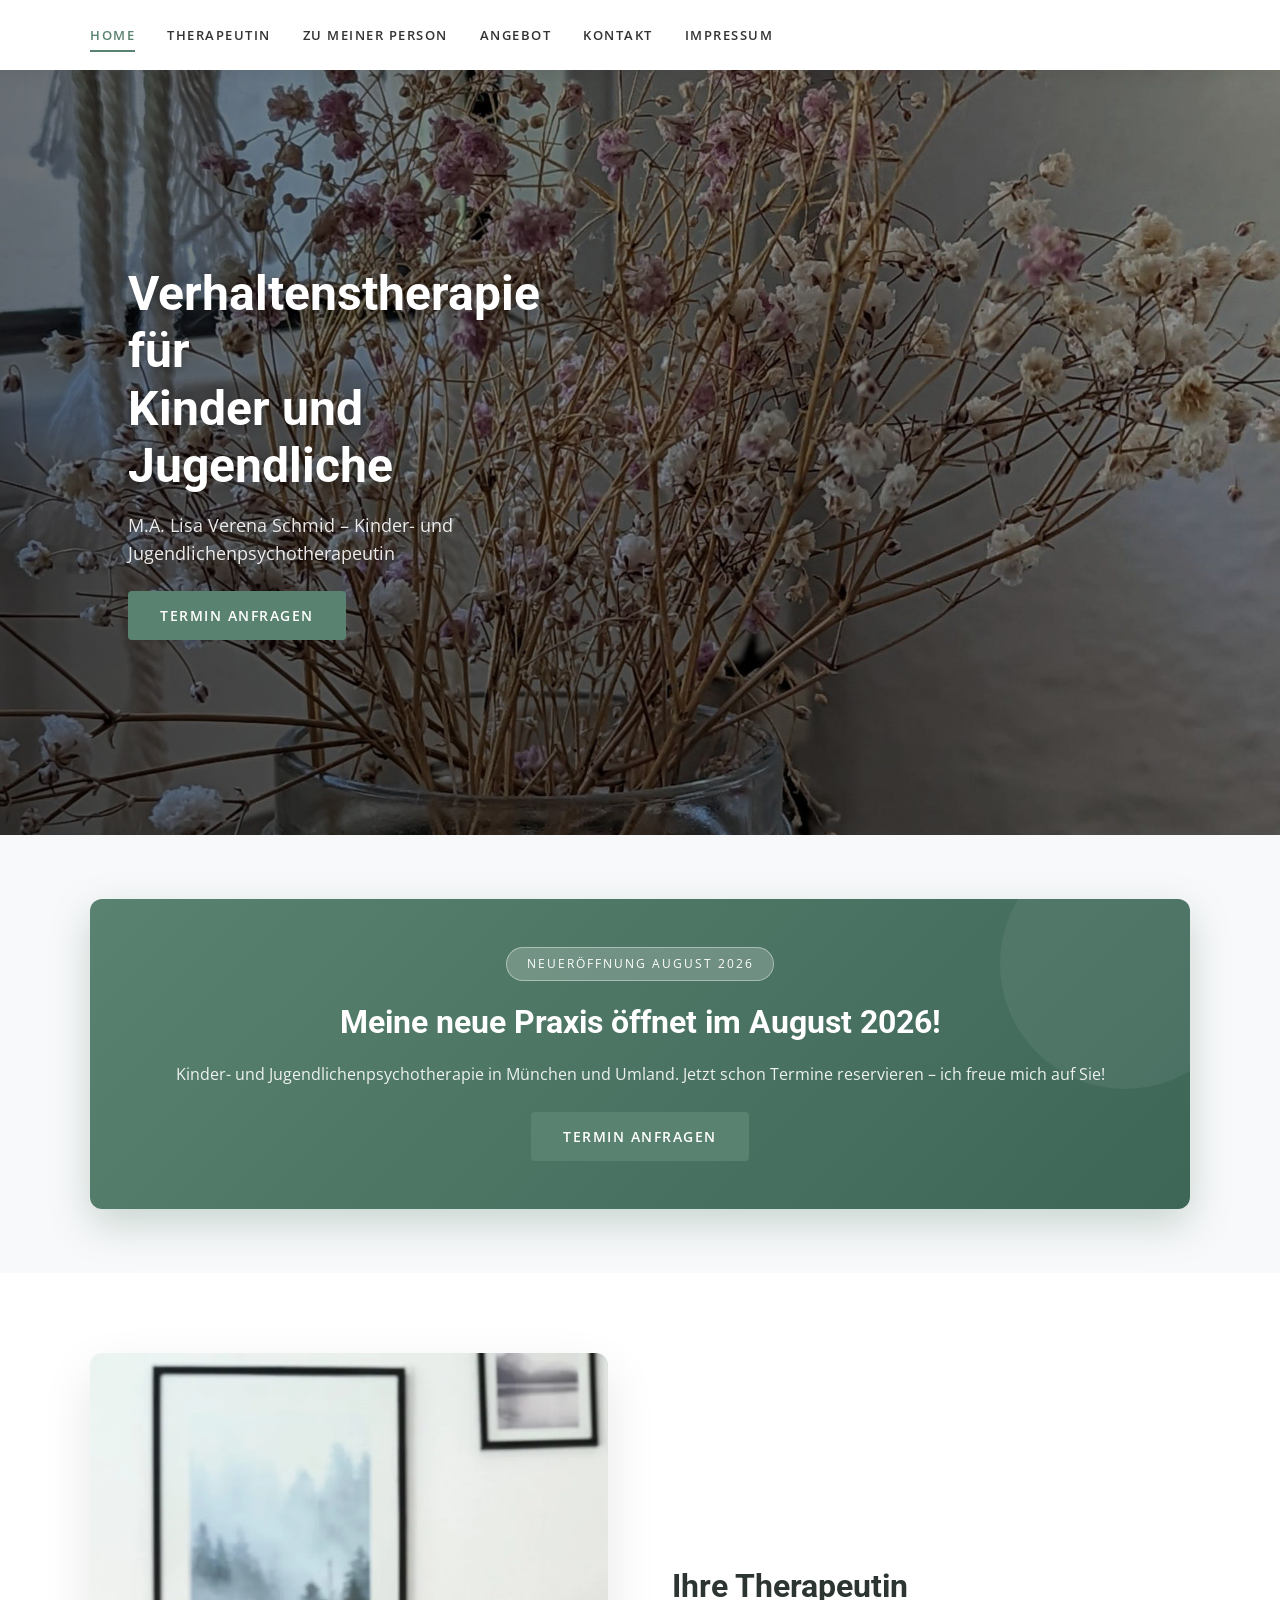
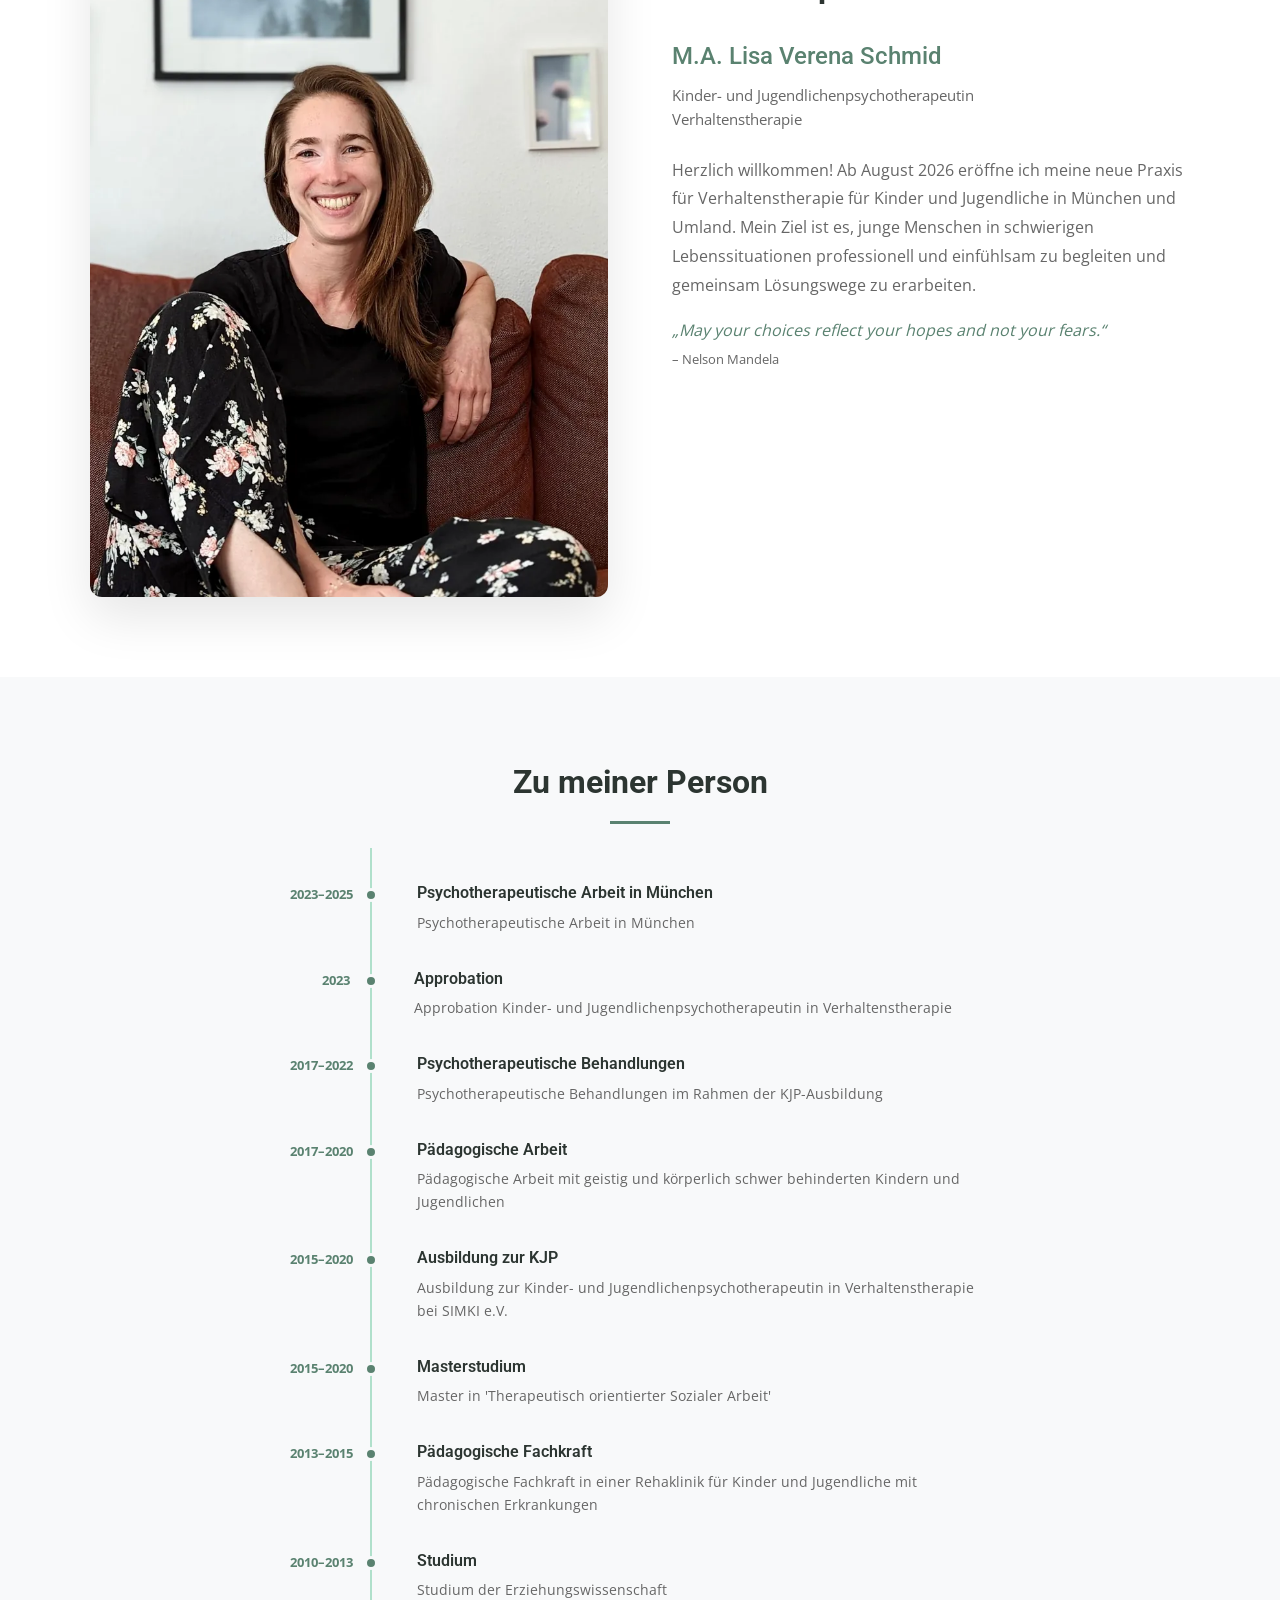
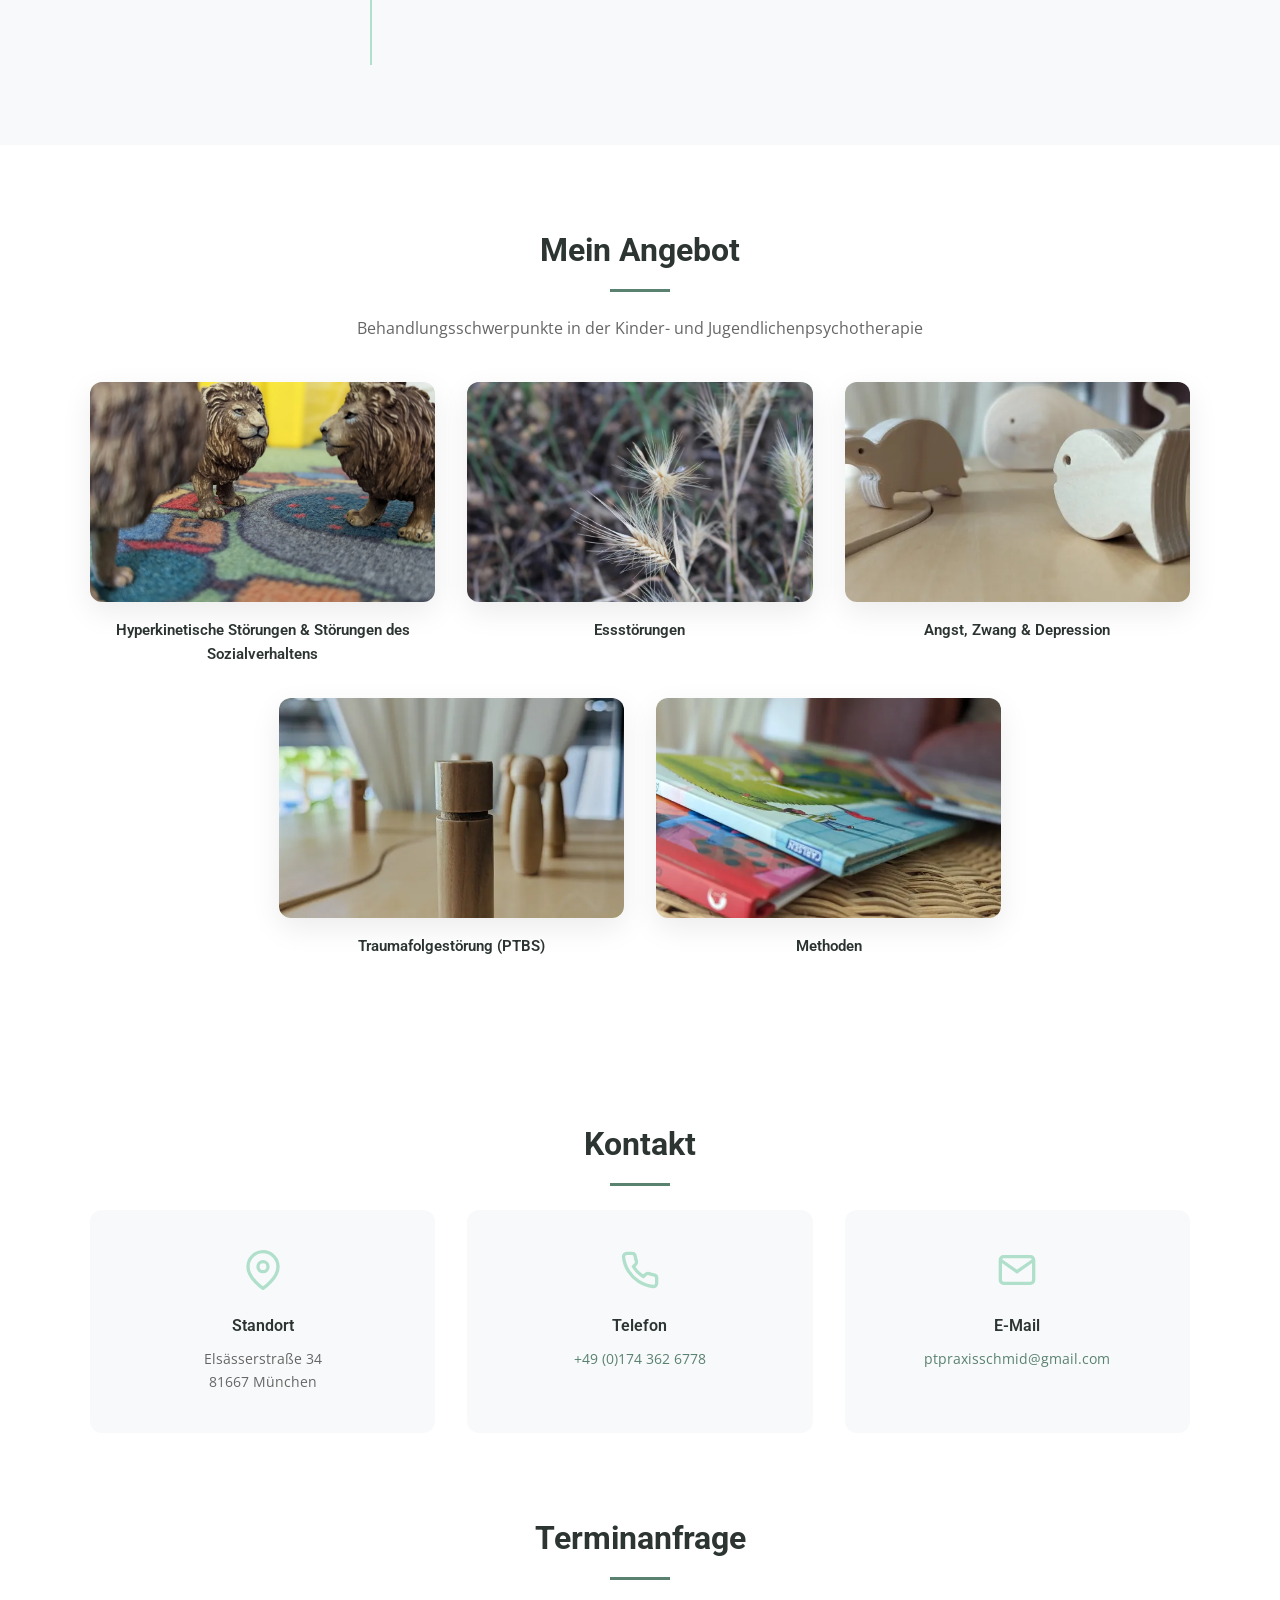
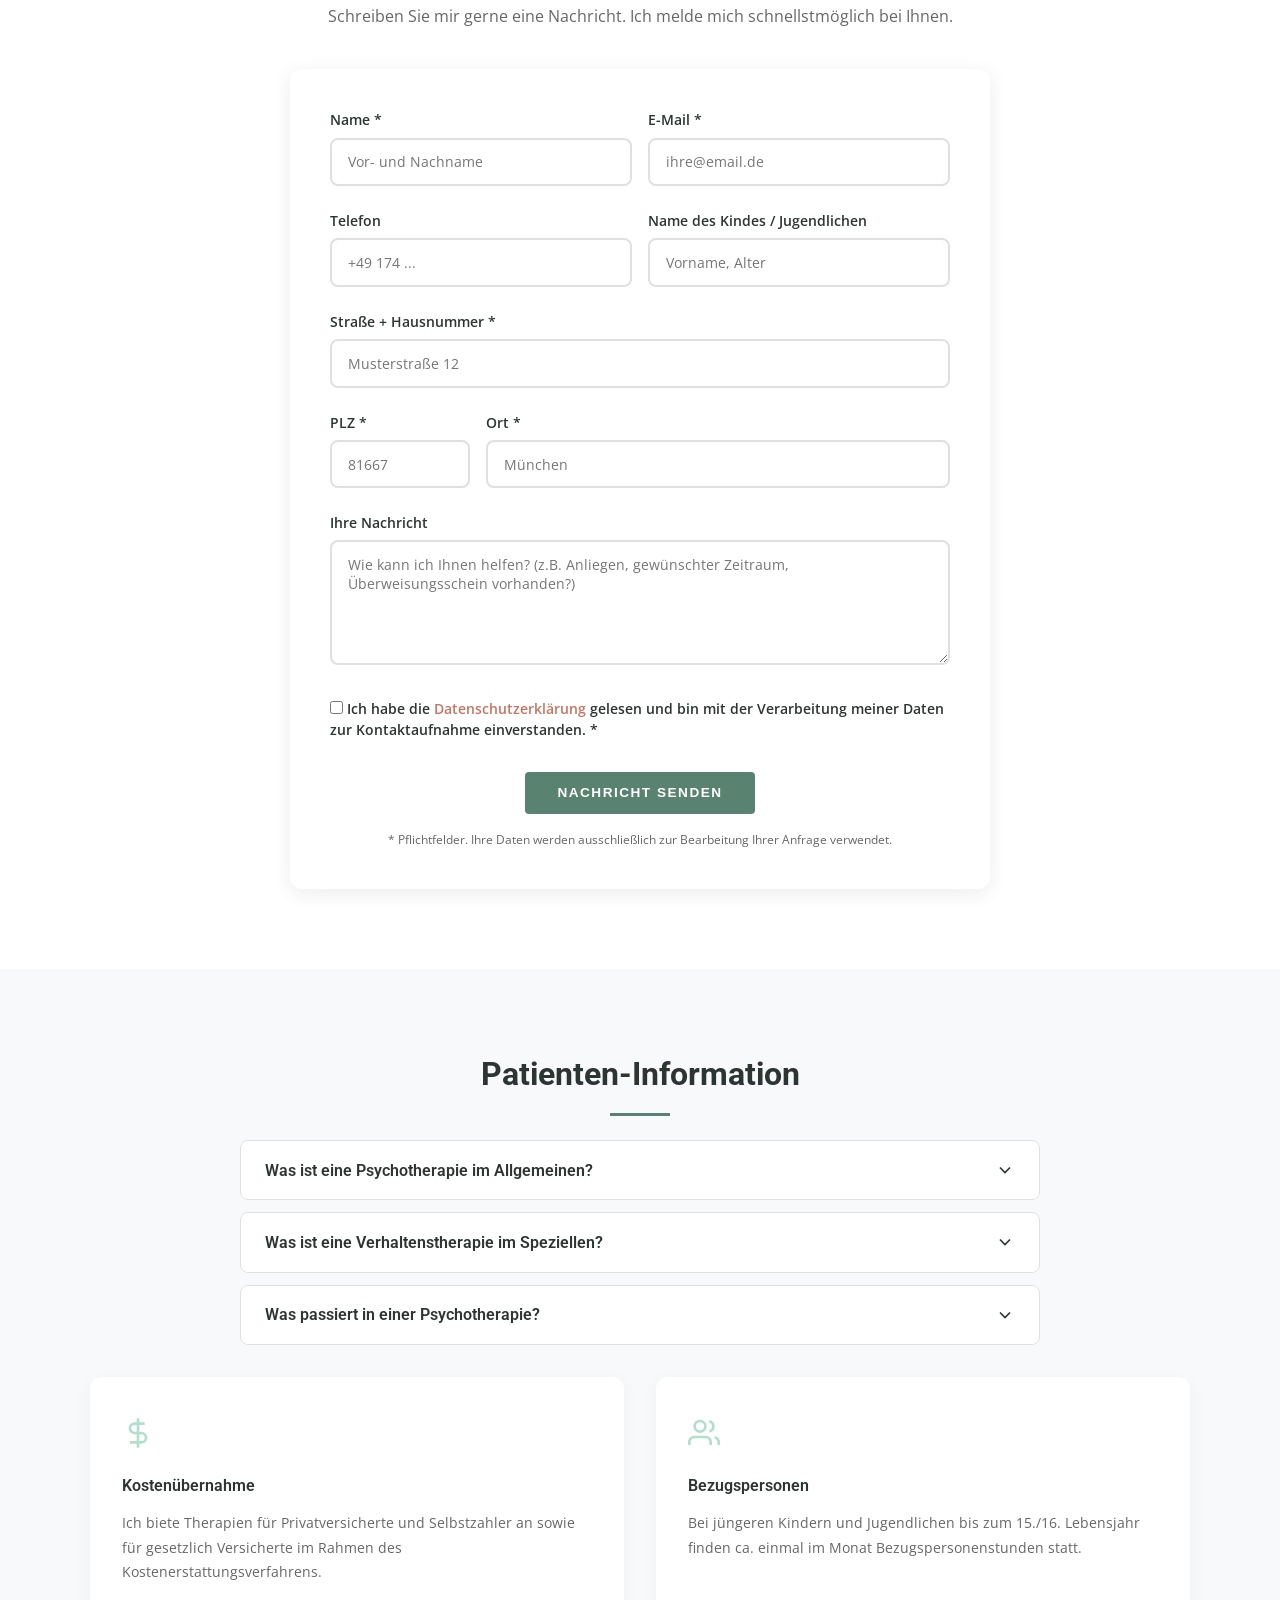
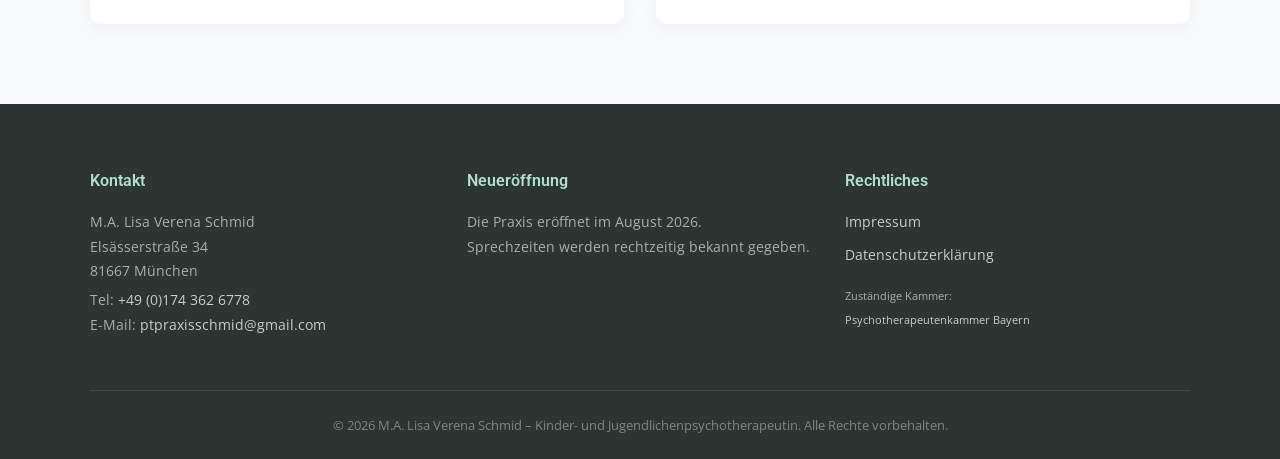
<file: index.html>
<!DOCTYPE html>
<html lang="de">

<head>
    <meta charset="UTF-8">
    <meta name="viewport" content="width=device-width, initial-scale=1.0">
    <title>Kinder- und Jugendlichenpsychotherapie | M.A. Lisa Verena Schmid | München & Umland</title>
    <meta name="description"
        content="M.A. Lisa Verena Schmid – Kinder- und Jugendlichenpsychotherapie in München und Umland. Verhaltenstherapie für Kinder und Jugendliche. Neueröffnung August 2026 – jetzt Termin vereinbaren!">
    <meta name="theme-color" content="#5A8270">
    <link rel="canonical" href="https://www.ls-kinderpsychotherapie.de/">

    <!-- Font Preloads -->
    <link rel="preload" href="fonts/open-sans-latin.woff2" as="font" type="font/woff2" crossorigin>
    <link rel="preload" href="fonts/roboto-latin.woff2" as="font" type="font/woff2" crossorigin>
    <!-- Hero Image Preload -->
    <link rel="preload" href="images/praxis-blumen.jpg" as="image" fetchpriority="high">

    <!-- Open Graph -->
    <meta property="og:title" content="Kinder- und Jugendlichenpsychotherapie | Lisa Verena Schmid">
    <meta property="og:description" content="Verhaltenstherapie für Kinder und Jugendliche in München und Umland. Neueröffnung August 2026.">
    <meta property="og:type" content="website">
    <meta property="og:url" content="https://www.ls-kinderpsychotherapie.de/">
    <meta property="og:image" content="https://www.ls-kinderpsychotherapie.de/images/lisa-portrait-neu.jpg">
    <meta property="og:locale" content="de_DE">

    <!-- Favicon -->
    <link rel="icon" href="data:image/svg+xml,<svg xmlns='http://www.w3.org/2000/svg' viewBox='0 0 100 100'><rect rx='20' width='100' height='100' fill='%235A8270'/><text x='50' y='72' font-size='60' font-family='serif' text-anchor='middle' fill='white'>L</text></svg>">

    <link rel="stylesheet" href="styles.css">

    <!-- Schema.org Structured Data -->
    <script type="application/ld+json">
    {
        "@context": "https://schema.org",
        "@type": "MedicalBusiness",
        "name": "Lisa Verena Schmid – Kinder- und Jugendlichenpsychotherapie",
        "description": "Praxis für Verhaltenstherapie für Kinder und Jugendliche in München und Umland.",
        "url": "https://www.ls-kinderpsychotherapie.de",
        "telephone": "+491743626778",
        "email": "ptpraxisschmid@gmail.com",
        "address": {
            "@type": "PostalAddress",
            "streetAddress": "Elsässerstraße 34",
            "postalCode": "81667",
            "addressLocality": "München",
            "addressRegion": "Bayern",
            "addressCountry": "DE"
        },
        "openingHoursSpecification": [],
        "medicalSpecialty": "Psychiatric",
        "priceRange": "Privatversicherte, Selbstzahler & Kostenerstattungsverfahren"
    }
    </script>
</head>

<body>
    <a href="#therapeutin" class="skip-link">Zum Inhalt springen</a>

    <!-- ========== HEADER / NAVIGATION ========== -->
    <header class="site-header">
        <div class="header-inner">
            <button class="mobile-toggle" aria-label="Menü öffnen" aria-expanded="false" aria-controls="main-nav">
                <span></span><span></span><span></span>
            </button>
            <nav class="main-nav" id="main-nav" aria-label="Hauptnavigation">
                <ul>
                    <li><a href="#home" class="active">Home</a></li>
                    <li><a href="#therapeutin">Therapeutin</a></li>
                    <li><a href="#person">Zu meiner Person</a></li>
                    <li><a href="#angebot">Angebot</a></li>
                    <li><a href="#kontakt">Kontakt</a></li>
                    <li><a href="impressum.html">Impressum</a></li>
                </ul>
            </nav>
        </div>
    </header>

    <main>

    <!-- ========== HERO SLIDESHOW ========== -->
    <section class="hero-slideshow" id="home">
        <div class="slideshow">
            <div class="slide active" style="background-image: url('images/praxis-blumen.jpg')">
                <div class="slide-overlay">
                    <div class="slide-content">
                        <h1>Verhaltenstherapie für<br>Kinder und Jugendliche</h1>
                        <p>M.A. Lisa Verena Schmid – Kinder- und Jugendlichenpsychotherapeutin</p>
                        <a href="mailto:ptpraxisschmid@gmail.com?subject=Terminanfrage%20ab%20August%202026" class="btn btn-primary">Termin anfragen</a>
                    </div>
                </div>
            </div>
        </div>
    </section>

    <!-- ========== NEUERÖFFNUNGS-BANNER ========== -->
    <section class="opening-banner-section">
        <div class="container">
            <div class="opening-banner">
                <span class="opening-badge">Neueröffnung August 2026</span>
                <h2>Meine neue Praxis öffnet im August 2026!</h2>
                <p>Kinder- und Jugendlichenpsychotherapie in München und Umland. Jetzt schon Termine reservieren – ich freue mich auf Sie!</p>
                <a href="mailto:ptpraxisschmid@gmail.com?subject=Terminanfrage%20ab%20August%202026" class="btn btn-primary">Termin anfragen</a>
            </div>
        </div>
    </section>

    <!-- ========== THERAPEUTIN VORSTELLUNG ========== -->
    <section class="section-therapeutin" id="therapeutin">
        <div class="container">
            <div class="therapeutin-grid">
                <div class="therapeutin-image">
                    <picture>
                        <source srcset="images/lisa-portrait-neu.webp" type="image/webp">
                        <img src="images/lisa-portrait-neu.jpg" alt="Lisa Verena Schmid – Kinder- und Jugendlichenpsychotherapeutin" width="800" height="1304" loading="lazy">
                    </picture>
                </div>
                <div class="therapeutin-text">
                    <h2 class="section-heading">Ihre Therapeutin</h2>
                    <h3>M.A. Lisa Verena Schmid</h3>
                    <p class="subtitle">Kinder- und Jugendlichenpsychotherapeutin<br>Verhaltenstherapie</p>
                    <p>Herzlich willkommen! Ab August 2026 eröffne ich meine neue Praxis für Verhaltenstherapie für Kinder und Jugendliche in München und Umland. Mein Ziel ist es, junge Menschen in schwierigen Lebenssituationen professionell und einfühlsam zu begleiten und gemeinsam Lösungswege zu erarbeiten.</p>
                    <p><em>&bdquo;May your choices reflect your hopes and not your fears.&ldquo;</em><br><small>– Nelson Mandela</small></p>
                </div>
            </div>
        </div>
    </section>

    <!-- ========== ZU MEINER PERSON ========== -->
    <section class="section-person" id="person">
        <div class="container">
            <h2 class="section-heading centered">Zu meiner Person</h2>
            <div class="timeline">
                <div class="timeline-item">
                    <div class="timeline-year">2023–2025</div>
                    <div class="timeline-content">
                        <h4 data-year="2023–2025">Psychotherapeutische Arbeit in München</h4>
                        <p>Psychotherapeutische Arbeit in München</p>
                    </div>
                </div>
                <div class="timeline-item">
                    <div class="timeline-year">2023</div>
                    <div class="timeline-content">
                        <h4 data-year="2023">Approbation</h4>
                        <p>Approbation Kinder- und Jugendlichenpsychotherapeutin in Verhaltenstherapie</p>
                    </div>
                </div>
                <div class="timeline-item">
                    <div class="timeline-year">2017–2022</div>
                    <div class="timeline-content">
                        <h4 data-year="2017–2022">Psychotherapeutische Behandlungen</h4>
                        <p>Psychotherapeutische Behandlungen im Rahmen der KJP-Ausbildung</p>
                    </div>
                </div>
                <div class="timeline-item">
                    <div class="timeline-year">2017–2020</div>
                    <div class="timeline-content">
                        <h4 data-year="2017–2020">Pädagogische Arbeit</h4>
                        <p>Pädagogische Arbeit mit geistig und körperlich schwer behinderten Kindern und Jugendlichen</p>
                    </div>
                </div>
                <div class="timeline-item">
                    <div class="timeline-year">2015–2020</div>
                    <div class="timeline-content">
                        <h4 data-year="2015–2020">Ausbildung zur KJP</h4>
                        <p>Ausbildung zur Kinder- und Jugendlichenpsychotherapeutin in Verhaltenstherapie bei SIMKI e.V.</p>
                    </div>
                </div>
                <div class="timeline-item">
                    <div class="timeline-year">2015–2020</div>
                    <div class="timeline-content">
                        <h4 data-year="2015–2020">Masterstudium</h4>
                        <p>Master in 'Therapeutisch orientierter Sozialer Arbeit'</p>
                    </div>
                </div>
                <div class="timeline-item">
                    <div class="timeline-year">2013–2015</div>
                    <div class="timeline-content">
                        <h4 data-year="2013–2015">Pädagogische Fachkraft</h4>
                        <p>Pädagogische Fachkraft in einer Rehaklinik für Kinder und Jugendliche mit chronischen Erkrankungen</p>
                    </div>
                </div>
                <div class="timeline-item">
                    <div class="timeline-year">2010–2013</div>
                    <div class="timeline-content">
                        <h4 data-year="2010–2013">Studium</h4>
                        <p>Studium der Erziehungswissenschaft</p>
                    </div>
                </div>
            </div>
        </div>
    </section>

    <!-- ========== ANGEBOT / PORTFOLIO ========== -->
    <section class="section-angebot" id="angebot">
        <div class="container">
            <h2 class="section-heading centered">Mein Angebot</h2>
            <p class="section-subheading centered">Behandlungsschwerpunkte in der Kinder- und Jugendlichenpsychotherapie</p>

            <div class="portfolio-grid">
                <div class="portfolio-card" data-modal="modal-sozial" role="button" tabindex="0" aria-label="Mehr über Hyperkinetische Störungen und Störungen des Sozialverhaltens erfahren">
                    <div class="portfolio-img">
                        <picture>
                            <source srcset="images/therapie-loewen.webp" type="image/webp">
                            <img src="images/therapie-loewen.jpg" alt="Löwenfiguren – Störungen des Sozialverhaltens" width="600" height="451" loading="lazy">
                        </picture>
                        <div class="portfolio-overlay">
                            <span class="portfolio-plus">+</span>
                        </div>
                    </div>
                    <h4>Hyperkinetische Störungen &amp; Störungen des Sozialverhaltens</h4>
                </div>

                <div class="portfolio-card" data-modal="modal-ess" role="button" tabindex="0" aria-label="Mehr über Essstörungen erfahren">
                    <div class="portfolio-img">
                        <picture>
                            <source srcset="images/natur-aehren.webp" type="image/webp">
                            <img src="images/natur-aehren.jpg" alt="Weizenfeld – Essstörungen" width="600" height="451" loading="lazy">
                        </picture>
                        <div class="portfolio-overlay">
                            <span class="portfolio-plus">+</span>
                        </div>
                    </div>
                    <h4>Essstörungen</h4>
                </div>

                <div class="portfolio-card" data-modal="modal-depression" role="button" tabindex="0" aria-label="Mehr über Angst, Zwang und Depression erfahren">
                    <div class="portfolio-img">
                        <picture>
                            <source srcset="images/holztiere.webp" type="image/webp">
                            <img src="images/holztiere.jpg" alt="Holzspielzeug – Angst und Depression" width="600" height="451" loading="lazy">
                        </picture>
                        <div class="portfolio-overlay">
                            <span class="portfolio-plus">+</span>
                        </div>
                    </div>
                    <h4>Angst, Zwang &amp; Depression</h4>
                </div>

                <div class="portfolio-card" data-modal="modal-trauma" role="button" tabindex="0" aria-label="Mehr über Traumafolgestörung erfahren">
                    <div class="portfolio-img">
                        <picture>
                            <source srcset="images/holzfiguren.webp" type="image/webp">
                            <img src="images/holzfiguren.jpg" alt="Therapeutische Holzfiguren – Traumafolgestörung" width="600" height="451" loading="lazy">
                        </picture>
                        <div class="portfolio-overlay">
                            <span class="portfolio-plus">+</span>
                        </div>
                    </div>
                    <h4>Traumafolgestörung (PTBS)</h4>
                </div>

                <div class="portfolio-card" data-modal="modal-methoden" role="button" tabindex="0" aria-label="Mehr über therapeutische Methoden erfahren">
                    <div class="portfolio-img">
                        <picture>
                            <source srcset="images/kinderbuecher.webp" type="image/webp">
                            <img src="images/kinderbuecher.jpg" alt="Therapeutische Kinderbücher – Methoden" width="600" height="451" loading="lazy">
                        </picture>
                        <div class="portfolio-overlay">
                            <span class="portfolio-plus">+</span>
                        </div>
                    </div>
                    <h4>Methoden</h4>
                </div>
            </div>
        </div>
    </section>

    <!-- ========== MODALS ========== -->
    <div class="modal" id="modal-sozial" role="dialog" aria-modal="true" aria-labelledby="modal-sozial-title">
        <div class="modal-content">
            <button class="modal-close" aria-label="Schließen">&times;</button>
            <h3 id="modal-sozial-title">Hyperkinetische Störungen &amp; Störungen des Sozialverhaltens</h3>
            <p>Beiden Erkrankungen ist gemein, dass sie sich vor allem im „Außen" abspielen und daher mit sozialen Konflikten, Vorwürfen und teilweise mit Ausgrenzung einhergehen. Dies wiederum führt zu einem negativen Selbstbild und negativen Erwartungen, welche erneut zu dysfunktionalen emotionalen Zuständen und Verhaltensweisen führen.</p>
            <p>Bei der Behandlung dieser Erkrankungen lege ich viel Wert auf den Einbezug der Bezugspersonen (Eltern, Lehrer, Erzieher) und möchte auch den Blick nicht für andere Systemmitglieder wie Geschwister und Freunde verlieren.</p>
            <p>Die Kinder werden zu Perspektivwechseln, der Erarbeitung und des Übens neuer sozialverträglicher Verhaltensweisen eingeladen. Auch bezüglich notwendiger Verhaltensweisen im schulischen Kontext werden mit dem Kind passende Strategien entwickelt.</p>
        </div>
    </div>

    <div class="modal" id="modal-ess" role="dialog" aria-modal="true" aria-labelledby="modal-ess-title">
        <div class="modal-content">
            <button class="modal-close" aria-label="Schließen">&times;</button>
            <h3 id="modal-ess-title">Essstörungen</h3>
            <p>Störungen im Essverhalten können sich durch Verzicht, Essanfälle oder selbstherbeigeführtes Erbrechen zeigen. Allen Formen gemein ist eine verzerrte Körperwahrnehmung als zu dick oder eine große Angst davor zu dick zu werden. Und damit einhergehend eine starke Abhängigkeit der Stimmung von der aktuellen körperlichen Konstitution.</p>
            <p>Ziel der therapeutischen Behandlung ist der Aufbau von Selbstakzeptanz und der Abbau essensbedingter Ängste.</p>
        </div>
    </div>

    <div class="modal" id="modal-depression" role="dialog" aria-modal="true" aria-labelledby="modal-depression-title">
        <div class="modal-content">
            <button class="modal-close" aria-label="Schließen">&times;</button>
            <h3 id="modal-depression-title">Angst, Zwang, Depression</h3>
            <p>Allen drei Erkrankungen ist gemein, dass sie sich vor allem im Inneren des Betroffenen abspielen und dort großes Leid verursachen.</p>
            <p>Folgen sind häufig große Selbstzweifel, Selbstvorwürfe, Schuldgefühle, Spannungszustände und sozialer Rückzug.</p>
            <p>Im Gespräch gehen wir den Ursachen auf den Grund und erarbeiten neue Perspektiven und Lösungswege, um dem individuellen Problem zu begegnen und wieder mehr Lebensqualität zu ermöglichen.</p>
        </div>
    </div>

    <div class="modal" id="modal-trauma" role="dialog" aria-modal="true" aria-labelledby="modal-trauma-title">
        <div class="modal-content">
            <button class="modal-close" aria-label="Schließen">&times;</button>
            <h3 id="modal-trauma-title">Traumafolgestörung – PTBS</h3>
            <p>Ein Trauma kann entstehen, wenn Menschen selbst (oder sie dabei zusehen wie andere) einer lebensbedrohlichen Situation ausgesetzt sind, die bei fast jedem ein tiefes Gefühl der Hilflosigkeit/Verzweiflung auslösen würde. In solch einer Situation funktioniert die Reizverarbeitung unseres Gehirns nicht mehr wie gewöhnlich und die einzelnen gedanklichen, emotionalen und körperlichen Erfahrungen werden fragmentiert abgespeichert. Die Folge ist ein Wiedererleben der Wahrnehmungen in Hier-und-Jetzt-Qualität ausgelöst durch sog. Trigger (der Ursprungssituation ähnliche Reize).</p>
            <p>Dies führt zu einer erhöhten Grundanspannung (Alarmbereitschaft), Reizbarkeit und der Vermeidung von Situationen, die die Person an das traumatische Erlebnis erinnern könnten.</p>
            <p>Therapeutisch gibt es zwei Möglichkeiten: Zum einen eine traumafokussierte Therapie, in der sich die Person auf allen Ebenen unter therapeutischer Begleitung mit den Aspekten des Traumas auseinandersetzt. So kann eine Einordnung der Erfahrungen als „Vergangenheit" im Gehirn erreicht werden. Zum anderen kann jedoch auch nur an den Symptomen, v.a. an einem funktionaleren Umgang mit Triggern, gearbeitet werden, wenn eine Traumaexposition nicht machbar ist.</p>
        </div>
    </div>

    <div class="modal" id="modal-methoden" role="dialog" aria-modal="true" aria-labelledby="modal-methoden-title">
        <div class="modal-content">
            <button class="modal-close" aria-label="Schließen">&times;</button>
            <h3 id="modal-methoden-title">Methoden</h3>
            <p>In der Therapie setze ich unter anderem folgende Verfahren ein:</p>
            <ul>
                <li>Verhaltensanalysen</li>
                <li>Plananalysen</li>
                <li>Rollenspiele</li>
                <li>Expositionen</li>
                <li>Techniken der kognitiven Umstrukturierung</li>
                <li>Skills-Management</li>
                <li>Achtsamkeits- und Akzeptanzbasierte Interventionen</li>
                <li>Einsatz therapeutischer Geschichten und therapeutischer Spiele</li>
            </ul>
        </div>
    </div>

    <!-- ========== KONTAKT ========== -->
    <section class="section-kontakt" id="kontakt">
        <div class="container">
            <h2 class="section-heading centered">Kontakt</h2>
            <div class="kontakt-grid">
                <div class="kontakt-card">
                    <div class="kontakt-icon">
                        <svg width="40" height="40" viewBox="0 0 24 24" fill="none" stroke="#b0e0cb" stroke-width="2"><path d="M21 10c0 7-9 13-9 13s-9-6-9-13a9 9 0 0 1 18 0z"></path><circle cx="12" cy="10" r="3"></circle></svg>
                    </div>
                    <h4>Standort</h4>
                    <p>Elsässerstraße 34<br>81667 München</p>
                </div>

                <div class="kontakt-card">
                    <div class="kontakt-icon">
                        <svg width="40" height="40" viewBox="0 0 24 24" fill="none" stroke="#b0e0cb" stroke-width="2"><path d="M22 16.92v3a2 2 0 0 1-2.18 2 19.79 19.79 0 0 1-8.63-3.07 19.5 19.5 0 0 1-6-6 19.79 19.79 0 0 1-3.07-8.67A2 2 0 0 1 4.11 2h3a2 2 0 0 1 2 1.72 12.84 12.84 0 0 0 .7 2.81 2 2 0 0 1-.45 2.11L8.09 9.91a16 16 0 0 0 6 6l1.27-1.27a2 2 0 0 1 2.11-.45 12.84 12.84 0 0 0 2.81.7A2 2 0 0 1 22 16.92z"></path></svg>
                    </div>
                    <h4>Telefon</h4>
                    <p><a href="tel:+491743626778">+49 (0)174 362 6778</a></p>
                </div>

                <div class="kontakt-card">
                    <div class="kontakt-icon">
                        <svg width="40" height="40" viewBox="0 0 24 24" fill="none" stroke="#b0e0cb" stroke-width="2"><path d="M4 4h16c1.1 0 2 .9 2 2v12c0 1.1-.9 2-2 2H4c-1.1 0-2-.9-2-2V6c0-1.1.9-2 2-2z"></path><polyline points="22,6 12,13 2,6"></polyline></svg>
                    </div>
                    <h4>E-Mail</h4>
                    <p><a href="mailto:ptpraxisschmid@gmail.com">ptpraxisschmid@gmail.com</a></p>
                </div>
            </div>

            <!-- Kontaktformular -->
            <div class="kontakt-form-wrapper" id="kontakt-formular">
                <h3 class="section-heading centered" style="margin-top: 3rem;">Terminanfrage</h3>
                <p class="section-subheading centered">Schreiben Sie mir gerne eine Nachricht. Ich melde mich schnellstmöglich bei Ihnen.</p>

                <form action="https://formspree.io/f/mreyawog" method="POST" class="kontakt-form" id="kontaktForm" novalidate>
                    <!-- Honeypot (Spam-Schutz) -->
                    <input type="text" name="_gotcha" style="display:none" tabindex="-1" autocomplete="off">
                    <!-- Custom Betreff -->
                    <input type="hidden" name="_subject" value="Neue Terminanfrage über ls-kinderpsychotherapie.de">
                    <!-- Redirect nach Absenden -->
                    <input type="hidden" name="_next" value="https://wolly577.github.io/lisa-website/danke.html">

                    <div class="form-row">
                        <div class="form-group">
                            <label for="form-name">Name *</label>
                            <input type="text" id="form-name" name="name" required placeholder="Vor- und Nachname">
                        </div>
                        <div class="form-group">
                            <label for="form-email">E-Mail *</label>
                            <input type="email" id="form-email" name="email" required placeholder="ihre@email.de">
                        </div>
                    </div>

                    <div class="form-row">
                        <div class="form-group">
                            <label for="form-telefon">Telefon</label>
                            <input type="tel" id="form-telefon" name="telefon" placeholder="+49 174 ...">
                        </div>
                        <div class="form-group">
                            <label for="form-patient">Name des Kindes / Jugendlichen</label>
                            <input type="text" id="form-patient" name="patient" placeholder="Vorname, Alter">
                        </div>
                    </div>

                    <div class="form-row">
                        <div class="form-group form-group-wide">
                            <label for="form-strasse">Straße + Hausnummer *</label>
                            <input type="text" id="form-strasse" name="strasse" required placeholder="Musterstraße 12">
                        </div>
                    </div>

                    <div class="form-row">
                        <div class="form-group form-group-plz">
                            <label for="form-plz">PLZ *</label>
                            <input type="text" id="form-plz" name="plz" required pattern="[0-9]{5}" maxlength="5" placeholder="81667" inputmode="numeric">
                        </div>
                        <div class="form-group">
                            <label for="form-ort">Ort *</label>
                            <input type="text" id="form-ort" name="ort" required placeholder="München">
                        </div>
                    </div>

                    <div class="form-group">
                        <label for="form-nachricht">Ihre Nachricht</label>
                        <textarea id="form-nachricht" name="nachricht" rows="5" placeholder="Wie kann ich Ihnen helfen? (z.B. Anliegen, gewünschter Zeitraum, Überweisungsschein vorhanden?)"></textarea>
                    </div>

                    <div class="form-group form-checkbox">
                        <label>
                            <input type="checkbox" id="form-datenschutz" name="datenschutz_akzeptiert" required>
                            <span>Ich habe die <a href="datenschutz.html" target="_blank">Datenschutzerklärung</a> gelesen und bin mit der Verarbeitung meiner Daten zur Kontaktaufnahme einverstanden. *</span>
                        </label>
                    </div>

                    <div class="form-submit">
                        <button type="submit" class="btn btn-primary" id="form-submit-btn">Nachricht senden</button>
                    </div>

                    <p class="form-hint">* Pflichtfelder. Ihre Daten werden ausschließlich zur Bearbeitung Ihrer Anfrage verwendet.</p>
                </form>
            </div>
        </div>
    </section>

    <!-- ========== PATIENTEN-INFO ========== -->
    <section class="section-patienteninfo">
        <div class="container">
            <h2 class="section-heading centered">Patienten-Information</h2>
            <!-- Akkordeon: Wissenswertes zur Psychotherapie -->
            <div class="accordion">
                <div class="accordion-item">
                    <button class="accordion-header" aria-expanded="false" aria-controls="acc-psychotherapie">
                        <span>Was ist eine Psychotherapie im Allgemeinen?</span>
                        <svg class="accordion-icon" width="20" height="20" viewBox="0 0 24 24" fill="none" stroke="currentColor" stroke-width="2"><polyline points="6 9 12 15 18 9"></polyline></svg>
                    </button>
                    <div class="accordion-body" id="acc-psychotherapie" role="region">
                        <p>Psychotherapie ist eine Behandlung von psychischen („seelischen") Erkrankungen mithilfe von wissenschaftlich anerkannten Verfahren, Methoden und Techniken. Eine Psychotherapie ist dann ratsam, wenn psychische Probleme nicht mehr allein oder mit Hilfe der Familie oder von Freunden gelöst werden können, zu Krankheitserscheinungen führen und die alltäglichen Anforderungen des Lebens nicht mehr bewältigt werden können.</p>
                        <p>Alle psychotherapeutischen Behandlungen haben gemeinsam, dass sie über das persönliche Gespräch erfolgen, das durch spezielle Methoden und Techniken ergänzt werden kann (z.&nbsp;B. konkrete Aufgaben, um Ängste zu bewältigen oder spielerisches Handeln und Reflektieren). Die Psychotherapeutin / der Psychotherapeut verpflichtet sich, die Patienten nach den qualitativen Standards seines Berufsstandes zu behandeln. Dennoch kann es im Verlauf der Therapie zu unerwünschten Nebenwirkungen kommen, z.&nbsp;B. zu einer Verschlechterung der Symptomatik oder aufgrund neu erlernter Verhaltensweisen zu Problemen mit dem sozialen Umfeld.</p>
                    </div>
                </div>

                <div class="accordion-item">
                    <button class="accordion-header" aria-expanded="false" aria-controls="acc-verhaltenstherapie">
                        <span>Was ist eine Verhaltenstherapie im Speziellen?</span>
                        <svg class="accordion-icon" width="20" height="20" viewBox="0 0 24 24" fill="none" stroke="currentColor" stroke-width="2"><polyline points="6 9 12 15 18 9"></polyline></svg>
                    </button>
                    <div class="accordion-body" id="acc-verhaltenstherapie" role="region">
                        <p>Verhaltenstherapie geht davon aus, dass psychische Beschwerden das Ergebnis von bewussten und nicht-bewussten Lernprozessen sind. Auf Grundlage der Bedingungen der Lebensgeschichte des Patienten wird die Entstehung und Aufrechterhaltung der Symptome erarbeitet und der Patient wird zur aktiven Veränderung seines Denkens, Fühlens und Handelns motiviert und angeleitet. Dabei werden die bereits vorhandenen Stärken und Fähigkeiten herausgearbeitet und für den Veränderungsprozess nutzbar gemacht.</p>
                    </div>
                </div>

                <div class="accordion-item">
                    <button class="accordion-header" aria-expanded="false" aria-controls="acc-ablauf">
                        <span>Was passiert in einer Psychotherapie?</span>
                        <svg class="accordion-icon" width="20" height="20" viewBox="0 0 24 24" fill="none" stroke="currentColor" stroke-width="2"><polyline points="6 9 12 15 18 9"></polyline></svg>
                    </button>
                    <div class="accordion-body" id="acc-ablauf" role="region">
                        <p>Zunächst wird in psychotherapeutischen Sprechstunden geklärt, ob eine Psychotherapie oder eine andere Maßnahme für die individuelle Problemlage geeignet ist. Danach finden Probegespräche, sogenannte therapeutische Sprechstunden und probatorische Sitzungen (max. 11 Sitzungen) statt. Hierbei prüfen wir, ob die „Chemie" zwischen uns stimmt und ob eine vertrauensvolle Beziehung aufgebaut werden kann. Die dabei notwendige Psychodiagnostik ist ein wesentlicher Bestandteil der Diagnosefindung und Therapieplanerarbeitung.</p>
                        <p>Während des therapeutischen Prozesses erfassen wir genau die aktuelle Problematik (Vorstellungsanlass), die Problementwicklung und die Veränderungswünsche. Anhand von Problem- und Verhaltensanalysen entwickeln wir ein individuelles Störungsmodell, leiten daraus Veränderungsziele ab und setzen sie gemeinsam Schritt für Schritt in die Tat um.</p>
                        <p>Bei jüngeren Kindern und Jugendlichen bis zum 15./16. Lebensjahr finden ca. einmal im Monat Bezugspersonenstunden statt. Je nach Schweregrad und Störungsbild kann eine Therapie zwischen 12 und 60 Sitzungen dauern, wobei die Option auf Verlängerung besteht.</p>
                    </div>
                </div>
            </div>

            <!-- Info-Karten -->
            <div class="info-cards" style="margin-top: 2rem;">
                <div class="info-card">
                    <div class="info-icon">
                        <svg width="32" height="32" viewBox="0 0 24 24" fill="none" stroke="#b0e0cb" stroke-width="2"><path d="M12 1v22M17 5H9.5a3.5 3.5 0 0 0 0 7h5a3.5 3.5 0 0 1 0 7H6"></path></svg>
                    </div>
                    <h4>Kostenübernahme</h4>
                    <p>Ich biete Therapien für Privatversicherte und Selbstzahler an sowie für gesetzlich Versicherte im Rahmen des Kostenerstattungsverfahrens.</p>
                </div>
                <div class="info-card">
                    <div class="info-icon">
                        <svg width="32" height="32" viewBox="0 0 24 24" fill="none" stroke="#b0e0cb" stroke-width="2"><path d="M17 21v-2a4 4 0 0 0-4-4H5a4 4 0 0 0-4 4v2"></path><circle cx="9" cy="7" r="4"></circle><path d="M23 21v-2a4 4 0 0 0-3-3.87"></path><path d="M16 3.13a4 4 0 0 1 0 7.75"></path></svg>
                    </div>
                    <h4>Bezugspersonen</h4>
                    <p>Bei jüngeren Kindern und Jugendlichen bis zum 15./16. Lebensjahr finden ca. einmal im Monat Bezugspersonenstunden statt.</p>
                </div>
            </div>
        </div>
    </section>

    </main>

    <!-- ========== FOOTER ========== -->
    <footer class="site-footer">
        <div class="container">
            <div class="footer-grid">
                <div class="footer-col">
                    <h4>Kontakt</h4>
                    <p>M.A. Lisa Verena Schmid<br>
                        Elsässerstraße 34<br>
                        81667 München</p>
                    <p>Tel: <a href="tel:+491743626778">+49 (0)174 362 6778</a><br>
                        E-Mail: <a href="mailto:ptpraxisschmid@gmail.com">ptpraxisschmid@gmail.com</a></p>
                </div>
                <div class="footer-col">
                    <h4>Neueröffnung</h4>
                    <p>Die Praxis eröffnet im August 2026.<br>
                       Sprechzeiten werden rechtzeitig bekannt gegeben.</p>
                </div>
                <div class="footer-col">
                    <h4>Rechtliches</h4>
                    <ul>
                        <li><a href="impressum.html">Impressum</a></li>
                        <li><a href="datenschutz.html">Datenschutzerklärung</a></li>
                    </ul>
                    <p style="margin-top: 1rem;"><small>Zuständige Kammer:<br><a href="https://www.ptk-bayern.de" target="_blank" rel="noopener">Psychotherapeutenkammer Bayern</a></small></p>
                </div>
            </div>
            <div class="footer-bottom">
                <p>&copy; 2026 M.A. Lisa Verena Schmid – Kinder- und Jugendlichenpsychotherapeutin. Alle Rechte vorbehalten.</p>
            </div>
        </div>
    </footer>

    <script src="script.js" defer></script>
</body>

</html>
</file>
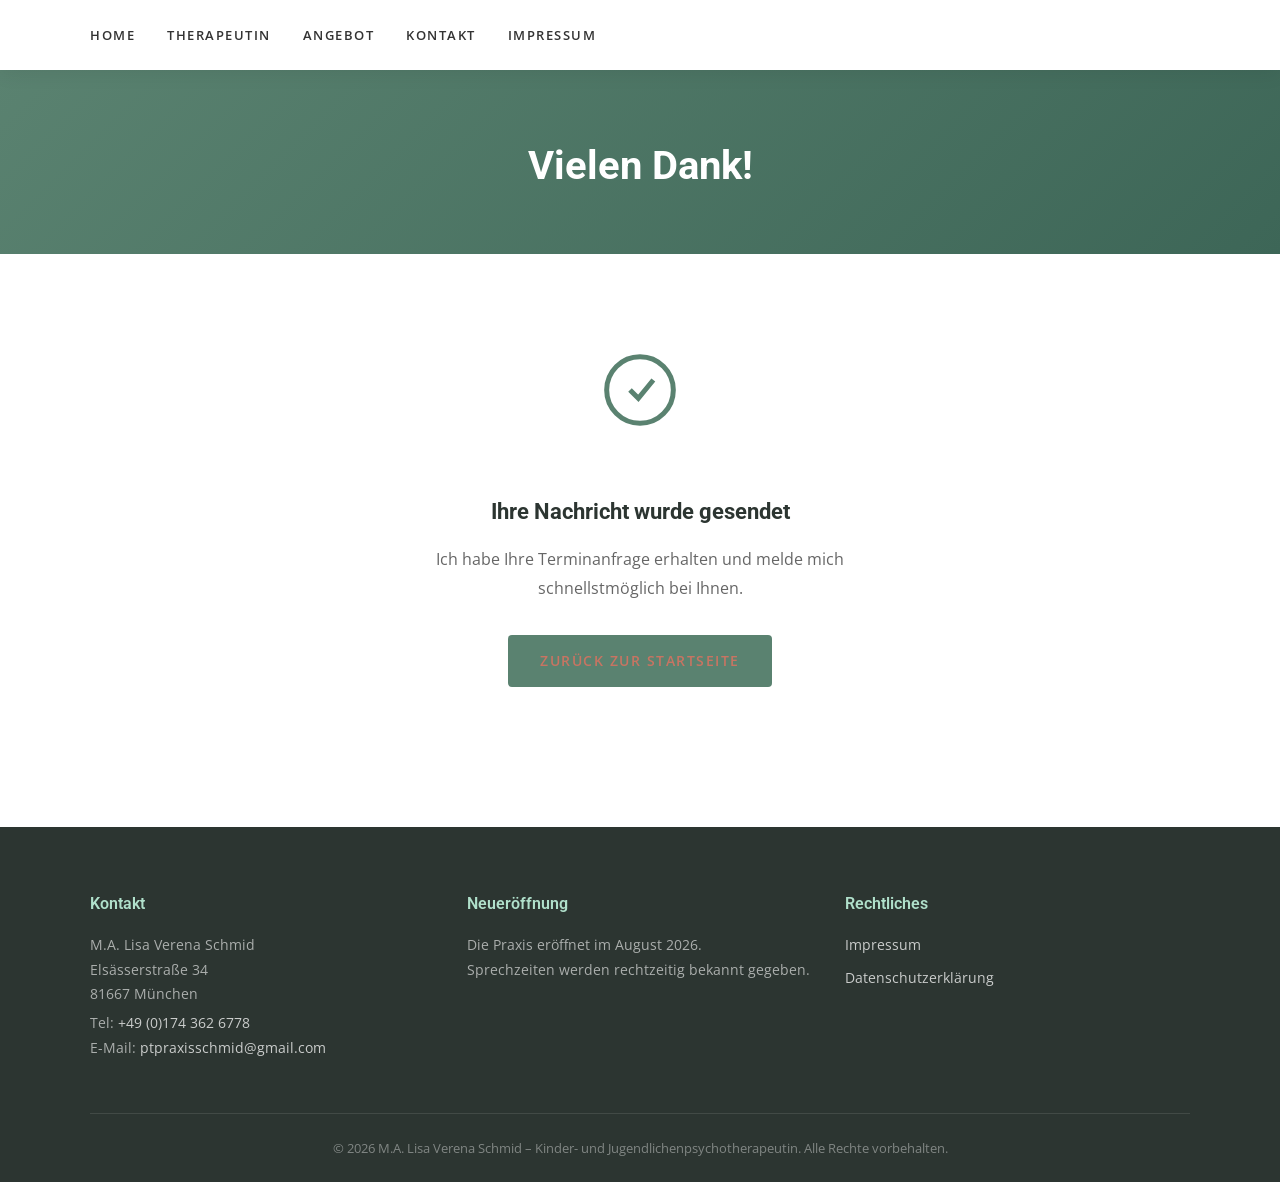
<file: danke.html>
<!DOCTYPE html>
<html lang="de">

<head>
    <meta charset="UTF-8">
    <meta name="viewport" content="width=device-width, initial-scale=1.0">
    <meta name="description" content="Vielen Dank für Ihre Terminanfrage bei M.A. Lisa Verena Schmid. Ich melde mich schnellstmöglich bei Ihnen.">
    <meta name="theme-color" content="#5A8270">
    <title>Nachricht gesendet | Lisa Verena Schmid – Kinder- und Jugendlichenpsychotherapie</title>
    <link rel="stylesheet" href="styles.css">
    <link rel="icon" href="data:image/svg+xml,<svg xmlns='http://www.w3.org/2000/svg' viewBox='0 0 100 100'><rect rx='20' width='100' height='100' fill='%235A8270'/><text x='50' y='72' font-size='60' font-family='serif' text-anchor='middle' fill='white'>L</text></svg>">
    <meta name="robots" content="noindex">
</head>

<body>
    <!-- ========== HEADER / NAVIGATION ========== -->
    <header class="site-header">
        <div class="header-inner">
            <button class="mobile-toggle" aria-label="Menü öffnen" aria-expanded="false" aria-controls="main-nav">
                <span></span><span></span><span></span>
            </button>
            <nav class="main-nav" id="main-nav" aria-label="Hauptnavigation">
                <ul>
                    <li><a href="index.html">Home</a></li>
                    <li><a href="index.html#therapeutin">Therapeutin</a></li>
                    <li><a href="index.html#angebot">Angebot</a></li>
                    <li><a href="index.html#kontakt">Kontakt</a></li>
                    <li><a href="impressum.html">Impressum</a></li>
                </ul>
            </nav>
        </div>
    </header>

    <!-- ========== PAGE HEADER ========== -->
    <section class="page-header">
        <div class="container">
            <h1>Vielen Dank!</h1>
        </div>
    </section>

    <!-- ========== CONTENT ========== -->
    <main class="legal-page" style="text-align: center; padding-top: 3rem;">
        <div style="max-width: 500px; margin: 0 auto;">
            <svg width="80" height="80" viewBox="0 0 24 24" fill="none" stroke="#5A8270" stroke-width="1.5" style="margin-bottom: 1.5rem;">
                <circle cx="12" cy="12" r="10"></circle>
                <polyline points="9 12 11.5 14.5 16 9"></polyline>
            </svg>
            <h2 style="font-family: var(--font-heading); color: var(--dark); margin-bottom: 1rem;">Ihre Nachricht wurde gesendet</h2>
            <p>Ich habe Ihre Terminanfrage erhalten und melde mich schnellstmöglich bei Ihnen.</p>
            <p style="margin-top: 2rem;">
                <a href="index.html" class="btn btn-primary">Zurück zur Startseite</a>
            </p>
        </div>
    </main>

    <!-- ========== FOOTER ========== -->
    <footer class="site-footer">
        <div class="container">
            <div class="footer-grid">
                <div class="footer-col">
                    <h4>Kontakt</h4>
                    <p>M.A. Lisa Verena Schmid<br>
                        Elsässerstraße 34<br>
                        81667 München</p>
                    <p>Tel: <a href="tel:+491743626778">+49 (0)174 362 6778</a><br>
                        E-Mail: <a href="mailto:ptpraxisschmid@gmail.com">ptpraxisschmid@gmail.com</a></p>
                </div>
                <div class="footer-col">
                    <h4>Neueröffnung</h4>
                    <p>Die Praxis eröffnet im August 2026.<br>
                       Sprechzeiten werden rechtzeitig bekannt gegeben.</p>
                </div>
                <div class="footer-col">
                    <h4>Rechtliches</h4>
                    <ul>
                        <li><a href="impressum.html">Impressum</a></li>
                        <li><a href="datenschutz.html">Datenschutzerklärung</a></li>
                    </ul>
                </div>
            </div>
            <div class="footer-bottom">
                <p>&copy; 2026 M.A. Lisa Verena Schmid – Kinder- und Jugendlichenpsychotherapeutin. Alle Rechte vorbehalten.</p>
            </div>
        </div>
    </footer>

    <script src="script.js" defer></script>
</body>

</html>
</file>
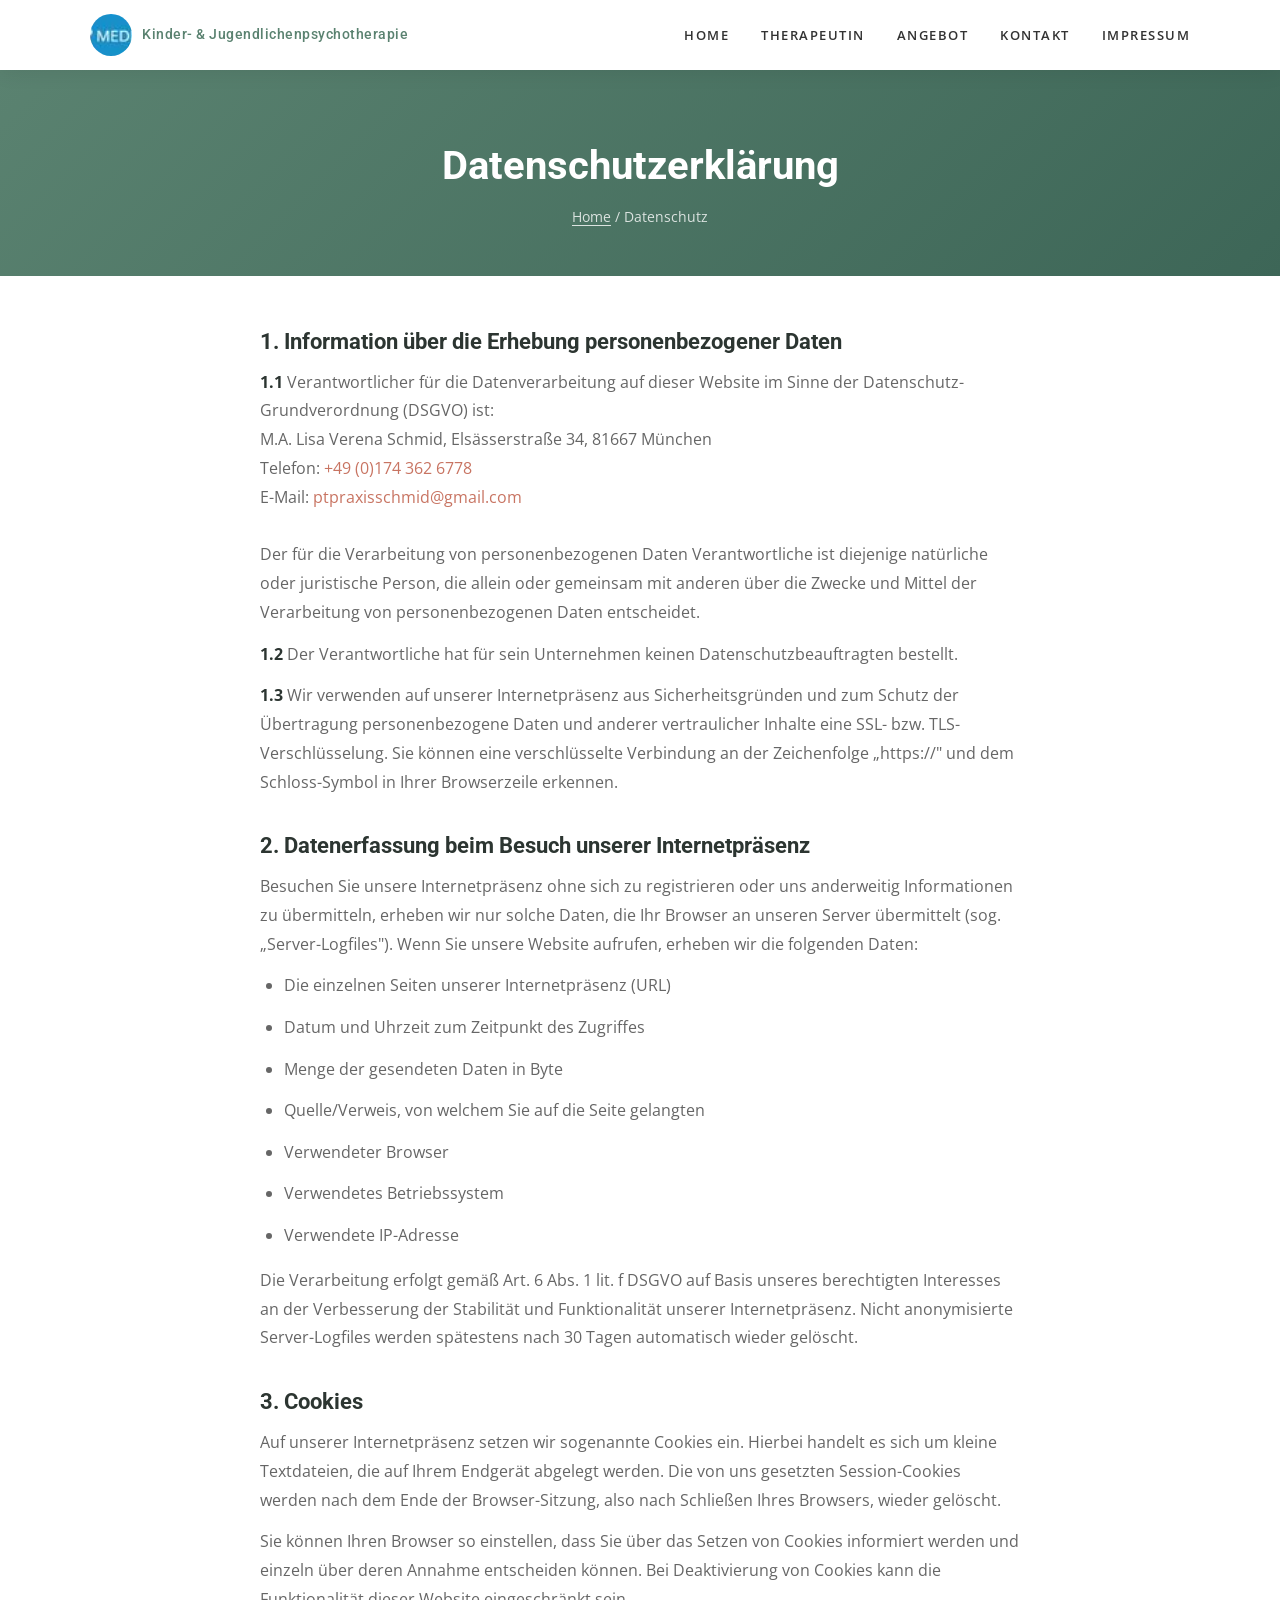
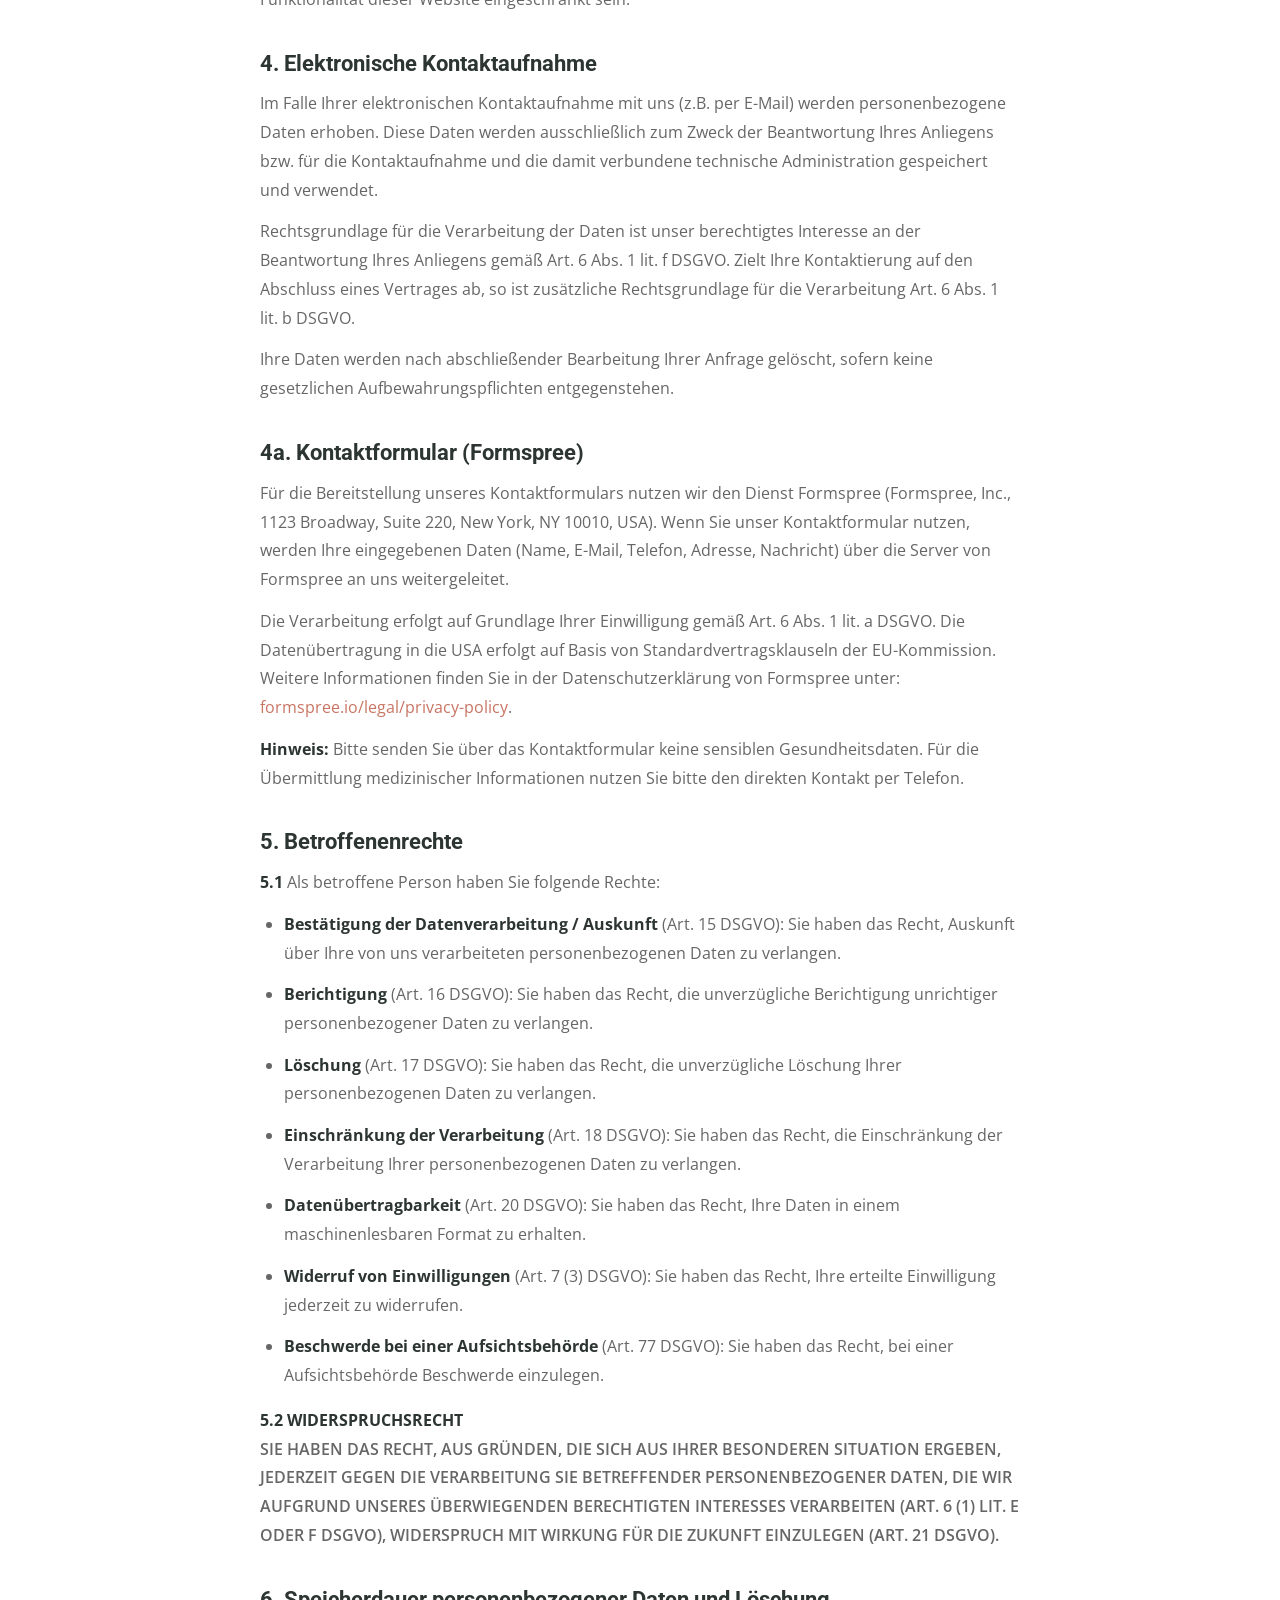
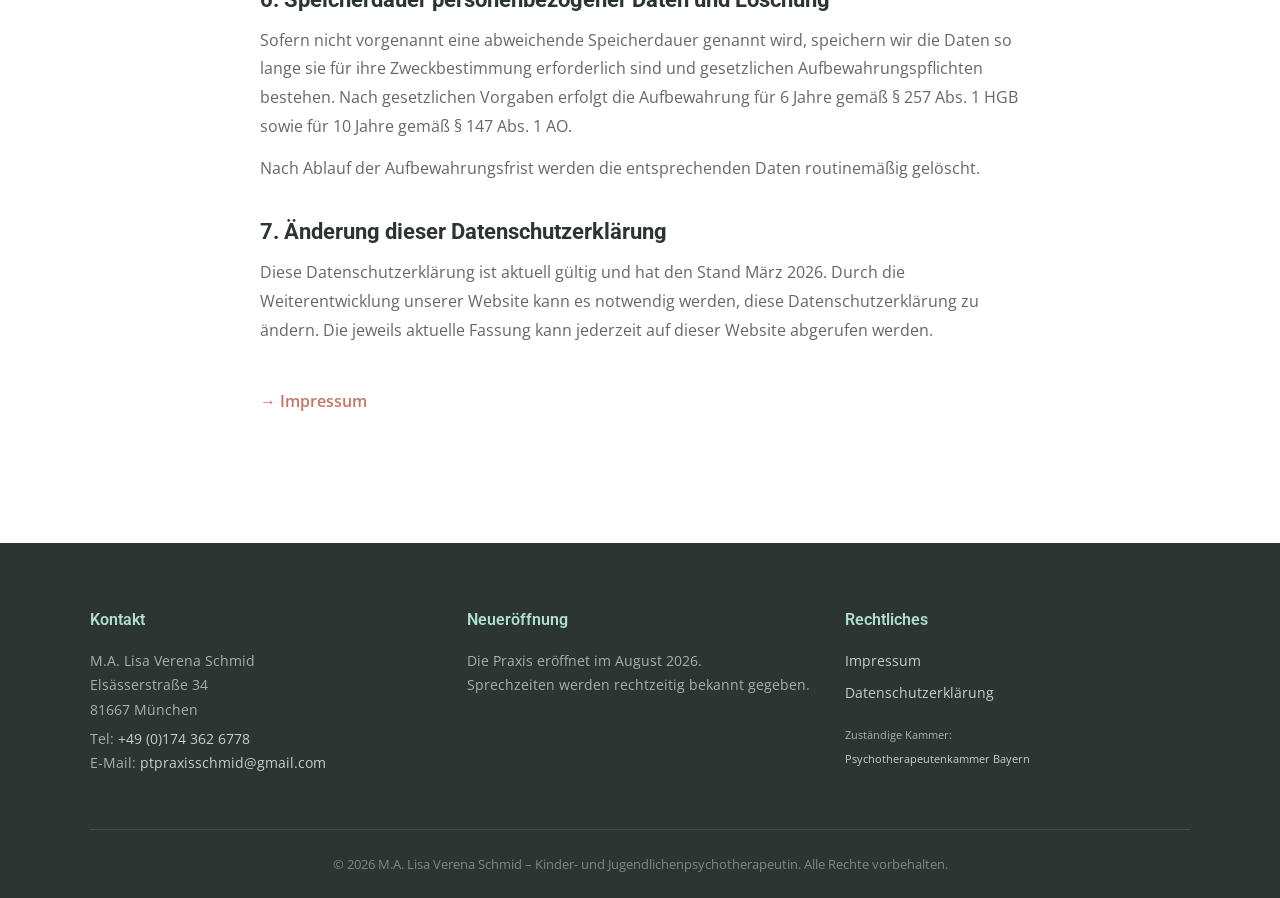
<file: datenschutz.html>
<!DOCTYPE html>
<html lang="de">

<head>
    <meta charset="UTF-8">
    <meta name="viewport" content="width=device-width, initial-scale=1.0">
    <meta name="description" content="Datenschutzerklärung der Praxis für Kinder- und Jugendlichenpsychotherapie M.A. Lisa Verena Schmid in München gemäß DSGVO.">
    <meta name="theme-color" content="#5A8270">
    <title>Datenschutzerklärung | Lisa Verena Schmid – Kinder- und Jugendlichenpsychotherapie</title>
    <link rel="stylesheet" href="styles.css">
    <link rel="icon" href="data:image/svg+xml,<svg xmlns='http://www.w3.org/2000/svg' viewBox='0 0 100 100'><rect rx='20' width='100' height='100' fill='%235A8270'/><text x='50' y='72' font-size='60' font-family='serif' text-anchor='middle' fill='white'>L</text></svg>">
    <link rel="canonical" href="https://www.ls-kinderpsychotherapie.de/datenschutz.html">
    <meta property="og:title" content="Datenschutzerklärung | Lisa Verena Schmid – Kinder- und Jugendlichenpsychotherapie">
    <meta property="og:description" content="Datenschutzerklärung der Praxis für Kinder- und Jugendlichenpsychotherapie M.A. Lisa Verena Schmid in München gemäß DSGVO.">
    <meta property="og:type" content="website">
    <meta property="og:url" content="https://www.ls-kinderpsychotherapie.de/datenschutz.html">
    <meta property="og:locale" content="de_DE">
</head>

<body>
    <a href="#main-content" class="skip-link">Zum Inhalt springen</a>

    <!-- ========== HEADER / NAVIGATION ========== -->
    <header class="site-header">
        <div class="header-inner">
            <a href="index.html" class="logo">
                <img src="images/medical-logo.jpg" alt="Praxis Logo" width="42" height="42">
                <span class="logo-text">Kinder- &amp; Jugendlichenpsychotherapie</span>
            </a>
            <button class="mobile-toggle" aria-label="Menü öffnen" aria-expanded="false" aria-controls="main-nav">
                <span></span><span></span><span></span>
            </button>
            <nav class="main-nav" id="main-nav" aria-label="Hauptnavigation">
                <ul>
                    <li><a href="index.html">Home</a></li>
                    <li><a href="index.html#therapeutin">Therapeutin</a></li>
                    <li><a href="index.html#angebot">Angebot</a></li>
                    <li><a href="index.html#kontakt">Kontakt</a></li>
                    <li><a href="impressum.html">Impressum</a></li>
                </ul>
            </nav>
        </div>
    </header>

    <!-- ========== PAGE HEADER ========== -->
    <section class="page-header">
        <div class="container">
            <h1>Datenschutzerklärung</h1>
            <p class="page-header-breadcrumb"><a href="index.html">Home</a> / Datenschutz</p>
        </div>
    </section>

    <!-- ========== CONTENT ========== -->
    <main class="legal-page" id="main-content">
        <h2>1. Information über die Erhebung personenbezogener Daten</h2>
        <p>
            <strong>1.1</strong> Verantwortlicher für die Datenverarbeitung auf dieser Website im Sinne der
            Datenschutz-Grundverordnung (DSGVO) ist:<br>
            M.A. Lisa Verena Schmid, Elsässerstraße 34, 81667 München<br>
            Telefon: <a href="tel:+491743626778">+49 (0)174 362 6778</a><br>
            E-Mail: <a href="mailto:ptpraxisschmid@gmail.com">ptpraxisschmid@gmail.com</a><br><br>
            Der für die Verarbeitung von personenbezogenen Daten Verantwortliche ist diejenige natürliche oder
            juristische Person, die allein oder gemeinsam mit anderen über die Zwecke und Mittel der Verarbeitung von
            personenbezogenen Daten entscheidet.
        </p>
        <p><strong>1.2</strong> Der Verantwortliche hat für sein Unternehmen keinen Datenschutzbeauftragten bestellt.
        </p>
        <p><strong>1.3</strong> Wir verwenden auf unserer Internetpräsenz aus Sicherheitsgründen und zum Schutz der
            Übertragung personenbezogene Daten und anderer vertraulicher Inhalte eine SSL- bzw. TLS-Verschlüsselung. Sie
            können eine verschlüsselte Verbindung an der Zeichenfolge „https://" und dem Schloss-Symbol in Ihrer
            Browserzeile erkennen.</p>

        <h2>2. Datenerfassung beim Besuch unserer Internetpräsenz</h2>
        <p>Besuchen Sie unsere Internetpräsenz ohne sich zu registrieren oder uns anderweitig Informationen zu
            übermitteln, erheben wir nur solche Daten, die Ihr Browser an unseren Server übermittelt (sog.
            „Server-Logfiles"). Wenn Sie unsere Website aufrufen, erheben wir die folgenden Daten:</p>
        <ul>
            <li>Die einzelnen Seiten unserer Internetpräsenz (URL)</li>
            <li>Datum und Uhrzeit zum Zeitpunkt des Zugriffes</li>
            <li>Menge der gesendeten Daten in Byte</li>
            <li>Quelle/Verweis, von welchem Sie auf die Seite gelangten</li>
            <li>Verwendeter Browser</li>
            <li>Verwendetes Betriebssystem</li>
            <li>Verwendete IP-Adresse</li>
        </ul>
        <p>Die Verarbeitung erfolgt gemäß Art. 6 Abs. 1 lit. f DSGVO auf Basis unseres berechtigten Interesses an der
            Verbesserung der Stabilität und Funktionalität unserer Internetpräsenz. Nicht anonymisierte Server-Logfiles
            werden spätestens nach 30 Tagen automatisch wieder gelöscht.</p>

        <h2>3. Cookies</h2>
        <p>Auf unserer Internetpräsenz setzen wir sogenannte Cookies ein. Hierbei handelt es sich um kleine Textdateien,
            die auf Ihrem Endgerät abgelegt werden. Die von uns gesetzten Session-Cookies werden nach dem Ende der
            Browser-Sitzung, also nach Schließen Ihres Browsers, wieder gelöscht.</p>
        <p>Sie können Ihren Browser so einstellen, dass Sie über das Setzen von Cookies informiert werden und einzeln
            über deren Annahme entscheiden können. Bei Deaktivierung von Cookies kann die Funktionalität dieser Website
            eingeschränkt sein.</p>

        <h2>4. Elektronische Kontaktaufnahme</h2>
        <p>Im Falle Ihrer elektronischen Kontaktaufnahme mit uns (z.B. per E-Mail) werden personenbezogene Daten
            erhoben. Diese Daten werden ausschließlich zum Zweck der Beantwortung Ihres Anliegens bzw. für die
            Kontaktaufnahme und die damit verbundene technische Administration gespeichert und verwendet.</p>
        <p>Rechtsgrundlage für die Verarbeitung der Daten ist unser berechtigtes Interesse an der Beantwortung Ihres
            Anliegens gemäß Art. 6 Abs. 1 lit. f DSGVO. Zielt Ihre Kontaktierung auf den Abschluss eines Vertrages ab,
            so ist zusätzliche Rechtsgrundlage für die Verarbeitung Art. 6 Abs. 1 lit. b DSGVO.</p>
        <p>Ihre Daten werden nach abschließender Bearbeitung Ihrer Anfrage gelöscht, sofern keine gesetzlichen
            Aufbewahrungspflichten entgegenstehen.</p>

        <h2>4a. Kontaktformular (Formspree)</h2>
        <p>Für die Bereitstellung unseres Kontaktformulars nutzen wir den Dienst Formspree (Formspree, Inc., 1123 Broadway, Suite 220, New York, NY 10010, USA). Wenn Sie unser Kontaktformular nutzen, werden Ihre eingegebenen Daten (Name, E-Mail, Telefon, Adresse, Nachricht) über die Server von Formspree an uns weitergeleitet.</p>
        <p>Die Verarbeitung erfolgt auf Grundlage Ihrer Einwilligung gemäß Art. 6 Abs. 1 lit. a DSGVO. Die Datenübertragung in die USA erfolgt auf Basis von Standardvertragsklauseln der EU-Kommission. Weitere Informationen finden Sie in der Datenschutzerklärung von Formspree unter: <a href="https://formspree.io/legal/privacy-policy" target="_blank" rel="noopener">formspree.io/legal/privacy-policy</a>.</p>
        <p><strong>Hinweis:</strong> Bitte senden Sie über das Kontaktformular keine sensiblen Gesundheitsdaten. Für die Übermittlung medizinischer Informationen nutzen Sie bitte den direkten Kontakt per Telefon.</p>

        <h2>5. Betroffenenrechte</h2>
        <p><strong>5.1</strong> Als betroffene Person haben Sie folgende Rechte:</p>
        <ul>
            <li><strong>Bestätigung der Datenverarbeitung / Auskunft</strong> (Art. 15 DSGVO): Sie haben das Recht,
                Auskunft über Ihre von uns verarbeiteten personenbezogenen Daten zu verlangen.</li>
            <li><strong>Berichtigung</strong> (Art. 16 DSGVO): Sie haben das Recht, die unverzügliche Berichtigung
                unrichtiger personenbezogener Daten zu verlangen.</li>
            <li><strong>Löschung</strong> (Art. 17 DSGVO): Sie haben das Recht, die unverzügliche Löschung Ihrer
                personenbezogenen Daten zu verlangen.</li>
            <li><strong>Einschränkung der Verarbeitung</strong> (Art. 18 DSGVO): Sie haben das Recht, die Einschränkung
                der Verarbeitung Ihrer personenbezogenen Daten zu verlangen.</li>
            <li><strong>Datenübertragbarkeit</strong> (Art. 20 DSGVO): Sie haben das Recht, Ihre Daten in einem
                maschinenlesbaren Format zu erhalten.</li>
            <li><strong>Widerruf von Einwilligungen</strong> (Art. 7 (3) DSGVO): Sie haben das Recht, Ihre erteilte
                Einwilligung jederzeit zu widerrufen.</li>
            <li><strong>Beschwerde bei einer Aufsichtsbehörde</strong> (Art. 77 DSGVO): Sie haben das Recht, bei einer
                Aufsichtsbehörde Beschwerde einzulegen.</li>
        </ul>

        <p class="widerspruch"><strong>5.2 Widerspruchsrecht</strong><br>
            Sie haben das Recht, aus Gründen, die sich aus Ihrer besonderen Situation ergeben, jederzeit gegen die
            Verarbeitung Sie betreffender personenbezogener Daten, die wir aufgrund unseres überwiegenden berechtigten
            Interesses verarbeiten (Art. 6 (1) lit. e oder f DSGVO), Widerspruch mit Wirkung für die Zukunft einzulegen
            (Art. 21 DSGVO).</p>

        <h2>6. Speicherdauer personenbezogener Daten und Löschung</h2>
        <p>Sofern nicht vorgenannt eine abweichende Speicherdauer genannt wird, speichern wir die Daten so lange sie für
            ihre Zweckbestimmung erforderlich sind und gesetzlichen Aufbewahrungspflichten bestehen. Nach gesetzlichen
            Vorgaben erfolgt die Aufbewahrung für 6 Jahre gemäß § 257 Abs. 1 HGB sowie für 10 Jahre gemäß § 147 Abs. 1
            AO.</p>
        <p>Nach Ablauf der Aufbewahrungsfrist werden die entsprechenden Daten routinemäßig gelöscht.</p>

        <h2>7. Änderung dieser Datenschutzerklärung</h2>
        <p>Diese Datenschutzerklärung ist aktuell gültig und hat den Stand März 2026. Durch die Weiterentwicklung
            unserer Website kann es notwendig werden, diese Datenschutzerklärung zu ändern. Die jeweils aktuelle Fassung
            kann jederzeit auf dieser Website abgerufen werden.</p>

        <a href="impressum.html" class="legal-page-link">&rarr; Impressum</a>
    </main>

    <!-- ========== FOOTER ========== -->
    <footer class="site-footer">
        <div class="container">
            <div class="footer-grid">
                <div class="footer-col">
                    <h4>Kontakt</h4>
                    <p>M.A. Lisa Verena Schmid<br>
                        Elsässerstraße 34<br>
                        81667 München</p>
                    <p>Tel: <a href="tel:+491743626778">+49 (0)174 362 6778</a><br>
                        E-Mail: <a href="mailto:ptpraxisschmid@gmail.com">ptpraxisschmid@gmail.com</a></p>
                </div>
                <div class="footer-col">
                    <h4>Neueröffnung</h4>
                    <p>Die Praxis eröffnet im August 2026.<br>
                       Sprechzeiten werden rechtzeitig bekannt gegeben.</p>
                </div>
                <div class="footer-col">
                    <h4>Rechtliches</h4>
                    <ul>
                        <li><a href="impressum.html">Impressum</a></li>
                        <li><a href="datenschutz.html">Datenschutzerklärung</a></li>
                    </ul>
                    <p style="margin-top: 1rem;"><small>Zuständige Kammer:<br><a href="https://www.ptk-bayern.de" target="_blank" rel="noopener">Psychotherapeutenkammer Bayern</a></small></p>
                </div>
            </div>
            <div class="footer-bottom">
                <p>&copy; 2026 M.A. Lisa Verena Schmid – Kinder- und Jugendlichenpsychotherapeutin. Alle Rechte vorbehalten.</p>
            </div>
        </div>
    </footer>

    <script src="script.js" defer></script>
</body>

</html>
</file>
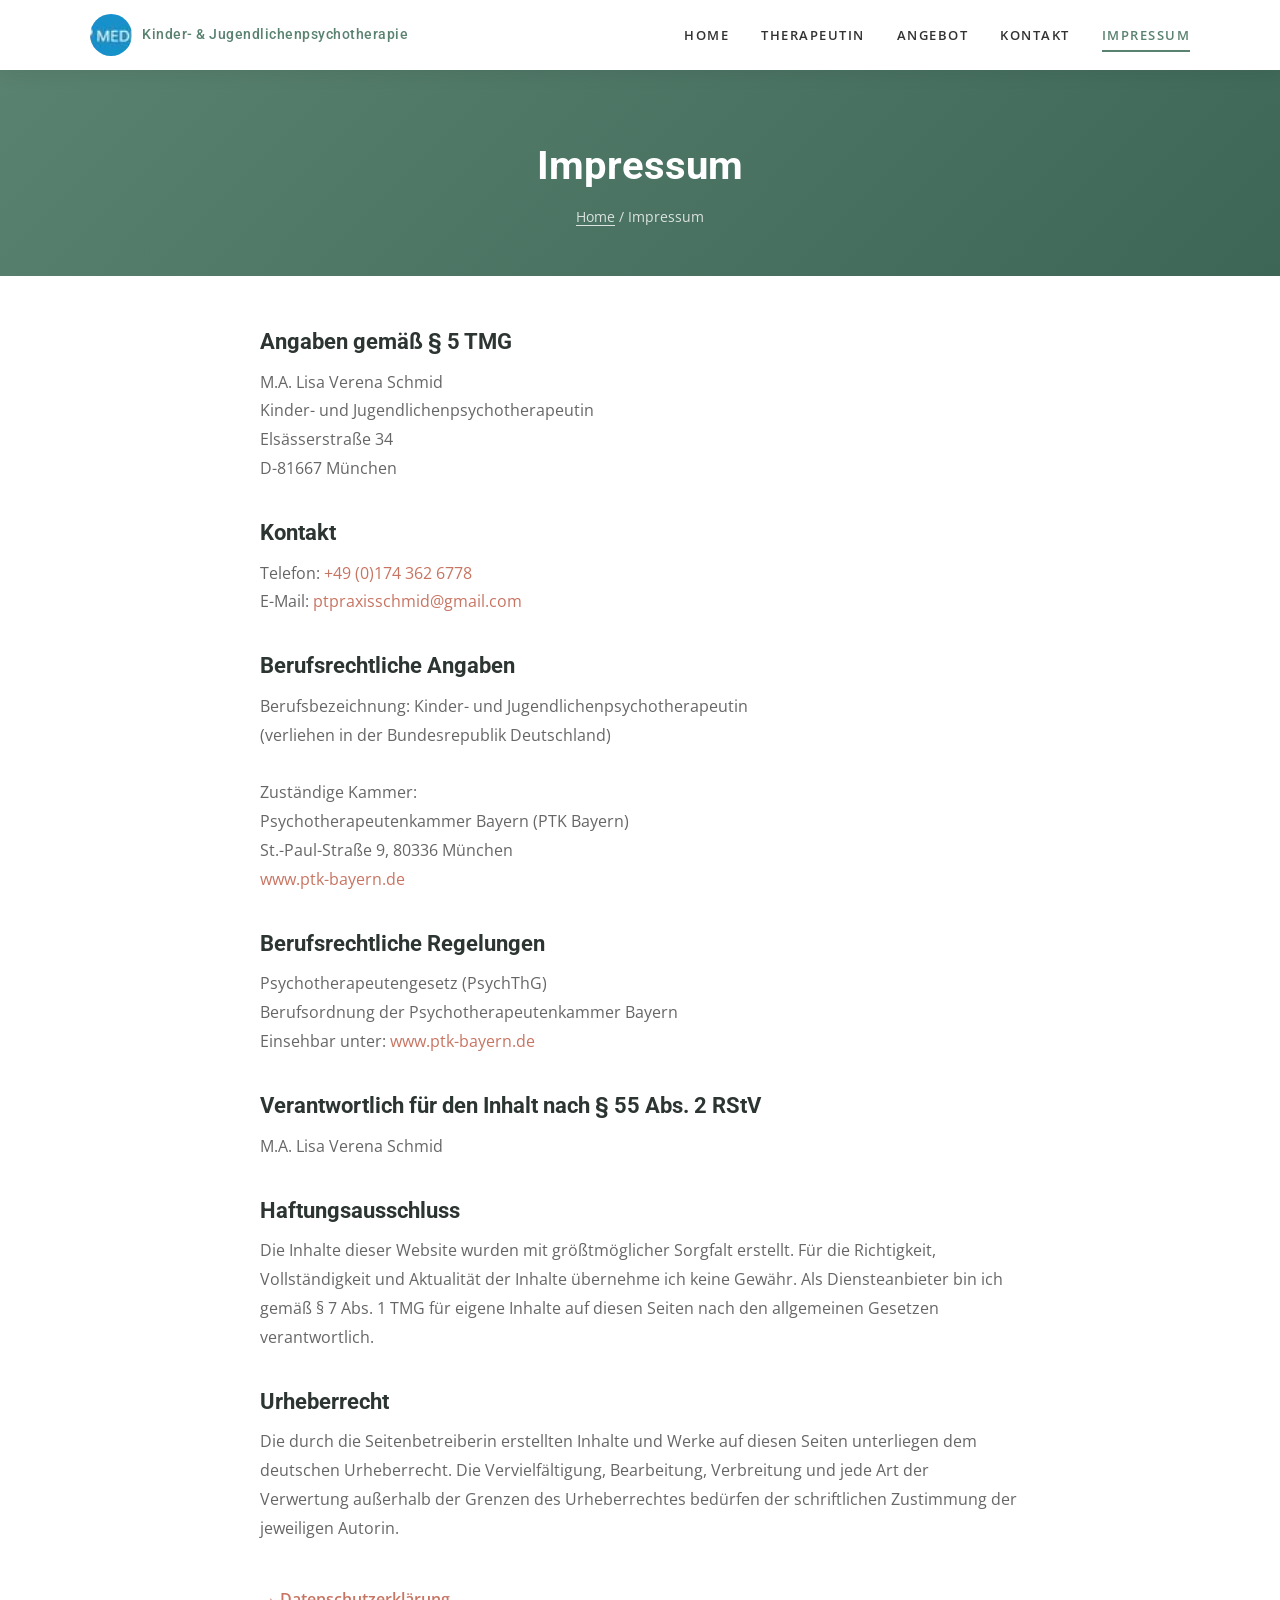
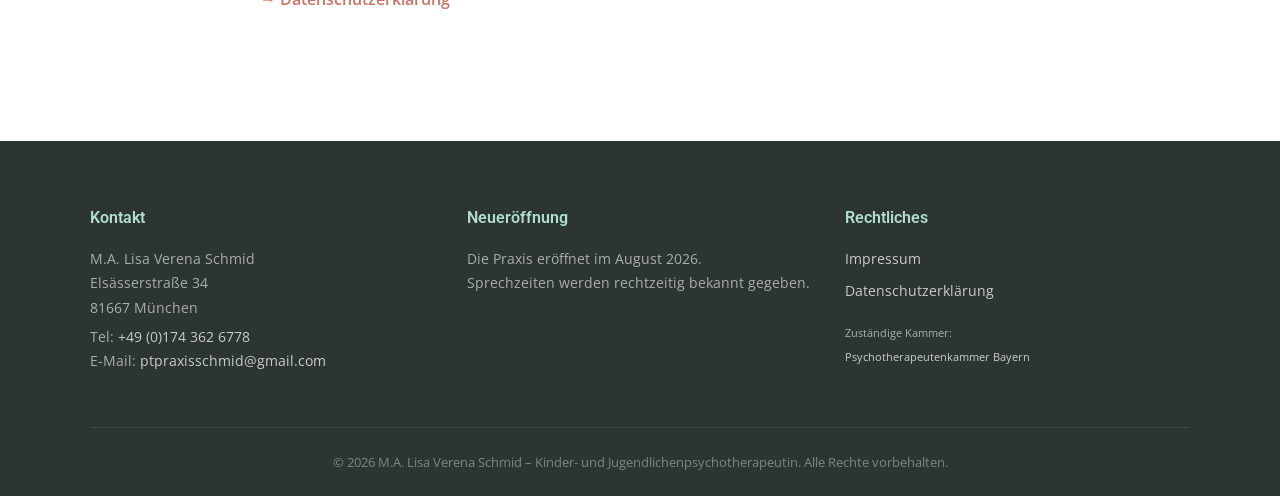
<file: impressum.html>
<!DOCTYPE html>
<html lang="de">

<head>
    <meta charset="UTF-8">
    <meta name="viewport" content="width=device-width, initial-scale=1.0">
    <meta name="description" content="Impressum von M.A. Lisa Verena Schmid – Kinder- und Jugendlichenpsychotherapeutin in München. Rechtliche Angaben und Kontaktdaten.">
    <meta name="theme-color" content="#5A8270">
    <title>Impressum | Lisa Verena Schmid – Kinder- und Jugendlichenpsychotherapie</title>
    <link rel="stylesheet" href="styles.css">
    <link rel="icon" href="data:image/svg+xml,<svg xmlns='http://www.w3.org/2000/svg' viewBox='0 0 100 100'><rect rx='20' width='100' height='100' fill='%235A8270'/><text x='50' y='72' font-size='60' font-family='serif' text-anchor='middle' fill='white'>L</text></svg>">
    <link rel="canonical" href="https://www.ls-kinderpsychotherapie.de/impressum.html">
    <meta property="og:title" content="Impressum | Lisa Verena Schmid – Kinder- und Jugendlichenpsychotherapie">
    <meta property="og:description" content="Impressum und rechtliche Angaben der Praxis für Kinder- und Jugendlichenpsychotherapie M.A. Lisa Verena Schmid in München.">
    <meta property="og:type" content="website">
    <meta property="og:url" content="https://www.ls-kinderpsychotherapie.de/impressum.html">
    <meta property="og:locale" content="de_DE">
</head>

<body>
    <a href="#main-content" class="skip-link">Zum Inhalt springen</a>

    <!-- ========== HEADER / NAVIGATION ========== -->
    <header class="site-header">
        <div class="header-inner">
            <a href="index.html" class="logo">
                <img src="images/medical-logo.jpg" alt="Praxis Logo" width="42" height="42">
                <span class="logo-text">Kinder- &amp; Jugendlichenpsychotherapie</span>
            </a>
            <button class="mobile-toggle" aria-label="Menü öffnen" aria-expanded="false" aria-controls="main-nav">
                <span></span><span></span><span></span>
            </button>
            <nav class="main-nav" id="main-nav" aria-label="Hauptnavigation">
                <ul>
                    <li><a href="index.html">Home</a></li>
                    <li><a href="index.html#therapeutin">Therapeutin</a></li>
                    <li><a href="index.html#angebot">Angebot</a></li>
                    <li><a href="index.html#kontakt">Kontakt</a></li>
                    <li><a href="impressum.html" class="active">Impressum</a></li>
                </ul>
            </nav>
        </div>
    </header>

    <!-- ========== PAGE HEADER ========== -->
    <section class="page-header">
        <div class="container">
            <h1>Impressum</h1>
            <p class="page-header-breadcrumb"><a href="index.html">Home</a> / Impressum</p>
        </div>
    </section>

    <!-- ========== CONTENT ========== -->
    <main class="legal-page" id="main-content">
        <h2>Angaben gemäß § 5 TMG</h2>
        <p>
            M.A. Lisa Verena Schmid<br>
            Kinder- und Jugendlichenpsychotherapeutin<br>
            Elsässerstraße 34<br>
            D-81667 München
        </p>

        <h2>Kontakt</h2>
        <p>
            Telefon: <a href="tel:+491743626778">+49 (0)174 362 6778</a><br>
            E-Mail: <a href="mailto:ptpraxisschmid@gmail.com">ptpraxisschmid@gmail.com</a>
        </p>

        <h2>Berufsrechtliche Angaben</h2>
        <p>
            Berufsbezeichnung: Kinder- und Jugendlichenpsychotherapeutin<br>
            (verliehen in der Bundesrepublik Deutschland)<br><br>
            Zuständige Kammer:<br>
            Psychotherapeutenkammer Bayern (PTK Bayern)<br>
            St.-Paul-Straße 9, 80336 München<br>
            <a href="https://www.ptk-bayern.de" target="_blank" rel="noopener">www.ptk-bayern.de</a>
        </p>

        <h2>Berufsrechtliche Regelungen</h2>
        <p>
            Psychotherapeutengesetz (PsychThG)<br>
            Berufsordnung der Psychotherapeutenkammer Bayern<br>
            Einsehbar unter: <a href="https://www.ptk-bayern.de" target="_blank" rel="noopener">www.ptk-bayern.de</a>
        </p>

        <h2>Verantwortlich für den Inhalt nach § 55 Abs. 2 RStV</h2>
        <p>M.A. Lisa Verena Schmid</p>

        <h2>Haftungsausschluss</h2>
        <p>
            Die Inhalte dieser Website wurden mit größtmöglicher Sorgfalt erstellt. Für die Richtigkeit, Vollständigkeit
            und Aktualität der Inhalte übernehme ich keine Gewähr. Als Diensteanbieter bin ich gemäß § 7 Abs. 1 TMG für
            eigene Inhalte auf diesen Seiten nach den allgemeinen Gesetzen verantwortlich.
        </p>

        <h2>Urheberrecht</h2>
        <p>
            Die durch die Seitenbetreiberin erstellten Inhalte und Werke auf diesen Seiten unterliegen dem deutschen
            Urheberrecht. Die Vervielfältigung, Bearbeitung, Verbreitung und jede Art der Verwertung außerhalb der
            Grenzen des Urheberrechtes bedürfen der schriftlichen Zustimmung der jeweiligen Autorin.
        </p>

        <a href="datenschutz.html" class="legal-page-link">&rarr; Datenschutzerklärung</a>
    </main>

    <!-- ========== FOOTER ========== -->
    <footer class="site-footer">
        <div class="container">
            <div class="footer-grid">
                <div class="footer-col">
                    <h4>Kontakt</h4>
                    <p>M.A. Lisa Verena Schmid<br>
                        Elsässerstraße 34<br>
                        81667 München</p>
                    <p>Tel: <a href="tel:+491743626778">+49 (0)174 362 6778</a><br>
                        E-Mail: <a href="mailto:ptpraxisschmid@gmail.com">ptpraxisschmid@gmail.com</a></p>
                </div>
                <div class="footer-col">
                    <h4>Neueröffnung</h4>
                    <p>Die Praxis eröffnet im August 2026.<br>
                       Sprechzeiten werden rechtzeitig bekannt gegeben.</p>
                </div>
                <div class="footer-col">
                    <h4>Rechtliches</h4>
                    <ul>
                        <li><a href="impressum.html">Impressum</a></li>
                        <li><a href="datenschutz.html">Datenschutzerklärung</a></li>
                    </ul>
                    <p style="margin-top: 1rem;"><small>Zuständige Kammer:<br><a href="https://www.ptk-bayern.de" target="_blank" rel="noopener">Psychotherapeutenkammer Bayern</a></small></p>
                </div>
            </div>
            <div class="footer-bottom">
                <p>&copy; 2026 M.A. Lisa Verena Schmid – Kinder- und Jugendlichenpsychotherapeutin. Alle Rechte vorbehalten.</p>
            </div>
        </div>
    </footer>

    <script src="script.js" defer></script>
</body>

</html>
</file>
<file: styles.css>
/* =========================================================================
   Local Fonts (DSGVO-konform, kein Google-Server-Kontakt)
   ========================================================================= */
@font-face {
    font-family: 'Open Sans';
    font-style: normal;
    font-weight: 300 700;
    font-stretch: 100%;
    font-display: swap;
    src: url('fonts/open-sans-latin-ext.woff2') format('woff2');
    unicode-range: U+0100-02BA, U+02BD-02C5, U+02C7-02CC, U+02CE-02D7, U+02DD-02FF, U+0304, U+0308, U+0329, U+1D00-1DBF, U+1E00-1E9F, U+1EF2-1EFF, U+2020, U+20A0-20AB, U+20AD-20C0, U+2113, U+2C60-2C7F, U+A720-A7FF;
}

@font-face {
    font-family: 'Open Sans';
    font-style: normal;
    font-weight: 300 700;
    font-stretch: 100%;
    font-display: swap;
    src: url('fonts/open-sans-latin.woff2') format('woff2');
    unicode-range: U+0000-00FF, U+0131, U+0152-0153, U+02BB-02BC, U+02C6, U+02DA, U+02DC, U+0304, U+0308, U+0329, U+2000-206F, U+20AC, U+2122, U+2191, U+2193, U+2212, U+2215, U+FEFF, U+FFFD;
}

@font-face {
    font-family: 'Roboto';
    font-style: normal;
    font-weight: 300 700;
    font-display: swap;
    src: url('fonts/roboto-latin-ext.woff2') format('woff2');
    unicode-range: U+0100-02BA, U+02BD-02C5, U+02C7-02CC, U+02CE-02D7, U+02DD-02FF, U+0304, U+0308, U+0329, U+1D00-1DBF, U+1E00-1E9F, U+1EF2-1EFF, U+2020, U+20A0-20AB, U+20AD-20C0, U+2113, U+2C60-2C7F, U+A720-A7FF;
}

@font-face {
    font-family: 'Roboto';
    font-style: normal;
    font-weight: 300 700;
    font-display: swap;
    src: url('fonts/roboto-latin.woff2') format('woff2');
    unicode-range: U+0000-00FF, U+0131, U+0152-0153, U+02BB-02BC, U+02C6, U+02DA, U+02DC, U+0304, U+0308, U+0329, U+2000-206F, U+20AC, U+2122, U+2191, U+2193, U+2212, U+2215, U+FEFF, U+FFFD;
}

/* =========================================================================
   CSS Variables
   ========================================================================= */
:root {
    --primary: #5A8270;
    --primary-light: #b0e0cb;
    --primary-dark: #3d6657;
    --accent: #C87462;
    --mustard: #E2B255;
    --dark: #2C3531;
    --text: #333333;
    --text-light: #666666;
    --bg: #ffffff;
    --bg-light: #f8f9fa;
    --bg-warm: #F4EDE4;
    --font-heading: 'Roboto', sans-serif;
    --font-body: 'Open Sans', sans-serif;
}

/* =========================================================================
   Reset & Base
   ========================================================================= */
*,
*::before,
*::after {
    margin: 0;
    padding: 0;
    box-sizing: border-box;
}

html {
    scroll-behavior: smooth;
}

body {
    font-family: var(--font-body);
    color: var(--text);
    line-height: 1.6;
    background: var(--bg);
    overflow-x: hidden;
}

a {
    color: inherit;
    text-decoration: none;
}

img {
    max-width: 100%;
    height: auto;
    display: block;
}

ul {
    list-style: none;
}

.container {
    max-width: 1140px;
    margin: 0 auto;
    padding: 0 20px;
}

/* =========================================================================
   Skip Link (Accessibility)
   ========================================================================= */
.skip-link {
    position: absolute;
    top: -100%;
    left: 50%;
    transform: translateX(-50%);
    background: var(--primary);
    color: #fff;
    padding: 0.8rem 1.5rem;
    border-radius: 0 0 10px 10px;
    z-index: 10000;
    font-weight: 600;
    transition: top 0.3s;
}

.skip-link:focus {
    top: 0;
}

/* =========================================================================
   Site Header
   ========================================================================= */
.site-header {
    position: fixed;
    top: 0;
    left: 0;
    width: 100%;
    background: rgba(255, 255, 255, 0.97);
    box-shadow: 0 2px 20px rgba(0, 0, 0, 0.08);
    z-index: 1000;
    transition: background 0.3s;
}

.header-inner {
    max-width: 1140px;
    margin: 0 auto;
    padding: 0 20px;
    display: flex;
    align-items: center;
    justify-content: space-between;
    height: 70px;
}

.logo {
    display: flex;
    align-items: center;
    gap: 10px;
}

.logo img {
    width: 42px;
    height: 42px;
    border-radius: 50%;
    object-fit: cover;
}

.logo-text {
    font-family: var(--font-heading);
    font-size: 0.85rem;
    font-weight: 500;
    color: var(--primary);
    letter-spacing: 0.5px;
}

/* Main Nav */
.main-nav ul {
    display: flex;
    gap: 2rem;
}

.main-nav a {
    font-size: 0.8rem;
    font-weight: 600;
    text-transform: uppercase;
    letter-spacing: 1.5px;
    color: var(--text);
    transition: color 0.3s;
    padding: 0.5rem 0;
    position: relative;
}

.main-nav a::after {
    content: '';
    position: absolute;
    bottom: 0;
    left: 0;
    width: 0;
    height: 2px;
    background: var(--primary);
    transition: width 0.3s;
}

.main-nav a:hover,
.main-nav a.active {
    color: var(--primary);
}

.main-nav a:hover::after,
.main-nav a.active::after {
    width: 100%;
}

/* Mobile Toggle */
.mobile-toggle {
    display: none;
    flex-direction: column;
    gap: 5px;
    background: none;
    border: none;
    cursor: pointer;
    padding: 5px;
    z-index: 1100;
}

.mobile-toggle span {
    display: block;
    width: 26px;
    height: 2px;
    background: var(--dark);
    border-radius: 2px;
    transition: all 0.3s;
}

.mobile-toggle.is-active span:nth-child(1) {
    transform: rotate(45deg) translate(5px, 5px);
}

.mobile-toggle.is-active span:nth-child(2) {
    opacity: 0;
}

.mobile-toggle.is-active span:nth-child(3) {
    transform: rotate(-45deg) translate(5px, -5px);
}

/* =========================================================================
   Hero Slideshow
   ========================================================================= */
.hero-slideshow {
    margin-top: 70px;
    position: relative;
    height: 85vh;
    min-height: 500px;
    max-height: 800px;
    overflow: hidden;
}

.slideshow {
    position: relative;
    width: 100%;
    height: 100%;
}

.slide {
    position: absolute;
    inset: 0;
    background-size: cover;
    background-position: center;
    opacity: 0;
    transition: opacity 1s ease;
}

.slide.active {
    opacity: 1;
}

.slide-overlay {
    position: absolute;
    inset: 0;
    background: linear-gradient(to right, rgba(0, 0, 0, 0.55) 0%, rgba(0, 0, 0, 0.2) 100%);
    display: flex;
    align-items: center;
}

.slide-content {
    color: #fff;
    padding: 0 10%;
    max-width: 700px;
}

.slide-content h1 {
    font-family: var(--font-heading);
    font-size: 3rem;
    font-weight: 700;
    line-height: 1.2;
    margin-bottom: 1rem;
    text-shadow: 0 2px 10px rgba(0, 0, 0, 0.3);
}

.slide-content p {
    font-size: 1.1rem;
    margin-bottom: 1.5rem;
    opacity: 0.9;
    line-height: 1.6;
}

/* Slideshow Controls */
.slide-prev,
.slide-next {
    position: absolute;
    top: 50%;
    transform: translateY(-50%);
    background: rgba(255, 255, 255, 0.2);
    backdrop-filter: blur(4px);
    border: none;
    color: #fff;
    font-size: 1.5rem;
    width: 50px;
    height: 50px;
    border-radius: 50%;
    cursor: pointer;
    transition: all 0.3s;
    z-index: 10;
}

.slide-prev:hover,
.slide-next:hover {
    background: rgba(255, 255, 255, 0.4);
}

.slide-prev {
    left: 20px;
}

.slide-next {
    right: 20px;
}

.slide-dots {
    position: absolute;
    bottom: 30px;
    left: 50%;
    transform: translateX(-50%);
    display: flex;
    gap: 10px;
    z-index: 10;
}

.dot {
    width: 12px;
    height: 12px;
    border-radius: 50%;
    background: rgba(255, 255, 255, 0.4);
    cursor: pointer;
    transition: background 0.3s;
}

.dot.active {
    background: #fff;
}

/* =========================================================================
   Buttons
   ========================================================================= */
.btn {
    display: inline-block;
    padding: 0.85rem 2rem;
    font-size: 0.85rem;
    font-weight: 600;
    text-transform: uppercase;
    letter-spacing: 1.5px;
    border-radius: 4px;
    border: none;
    cursor: pointer;
    transition: all 0.3s ease;
}

.btn-primary {
    background: var(--primary);
    color: #fff;
}

.btn-primary:hover {
    background: var(--primary-dark);
    transform: translateY(-2px);
    box-shadow: 0 8px 20px rgba(90, 130, 112, 0.3);
}

.btn-white {
    background: #fff;
    color: var(--dark);
}

.btn-white:hover {
    background: var(--primary-light);
    color: var(--dark);
    transform: translateY(-2px);
}

/* =========================================================================
   Opening Banner
   ========================================================================= */
.opening-banner-section {
    padding: 4rem 0;
    background: var(--bg-light);
}

.opening-banner {
    background: linear-gradient(135deg, var(--primary) 0%, var(--primary-dark) 100%);
    border-radius: 12px;
    padding: 3rem 2.5rem;
    text-align: center;
    color: #fff;
    position: relative;
    overflow: hidden;
    box-shadow: 0 15px 40px rgba(90, 130, 112, 0.3);
}

.opening-banner::before {
    content: '';
    position: absolute;
    top: -60px;
    right: -60px;
    width: 250px;
    height: 250px;
    background: rgba(255, 255, 255, 0.06);
    border-radius: 50%;
}

.opening-badge {
    display: inline-block;
    background: rgba(255, 255, 255, 0.2);
    border: 1px solid rgba(255, 255, 255, 0.4);
    padding: 0.4rem 1.2rem;
    border-radius: 20px;
    font-size: 0.75rem;
    letter-spacing: 2px;
    text-transform: uppercase;
    margin-bottom: 1rem;
}

.opening-banner h2 {
    font-family: var(--font-heading);
    font-size: 2rem;
    font-weight: 700;
    margin-bottom: 0.8rem;
}

.opening-banner p {
    font-size: 1rem;
    opacity: 0.9;
    margin-bottom: 1.5rem;
    line-height: 1.7;
}

/* =========================================================================
   Section Headings
   ========================================================================= */
.section-heading {
    font-family: var(--font-heading);
    font-size: 2rem;
    font-weight: 700;
    color: var(--dark);
    margin-bottom: 1.5rem;
    position: relative;
}

.section-heading.centered {
    text-align: center;
}

.section-heading.centered::after {
    content: '';
    display: block;
    width: 60px;
    height: 3px;
    background: var(--primary);
    margin: 0.8rem auto 0;
}

.section-subheading {
    color: var(--text-light);
    font-size: 1rem;
    margin-bottom: 2.5rem;
}

.section-subheading.centered {
    text-align: center;
}

/* =========================================================================
   Therapeutin Section
   ========================================================================= */
.section-therapeutin {
    padding: 5rem 0;
}

.therapeutin-grid {
    display: grid;
    grid-template-columns: 1fr 1fr;
    gap: 4rem;
    align-items: center;
}

.therapeutin-image img {
    border-radius: 12px;
    width: 100%;
    height: auto;
    box-shadow: 0 20px 50px rgba(0, 0, 0, 0.1);
}

.therapeutin-text h3 {
    font-family: var(--font-heading);
    font-size: 1.5rem;
    font-weight: 500;
    color: var(--primary);
    margin-bottom: 0.5rem;
}

.therapeutin-text .subtitle {
    color: var(--text-light);
    font-size: 0.95rem;
    margin-bottom: 1.5rem;
    line-height: 1.6;
}

.therapeutin-text p {
    color: var(--text-light);
    margin-bottom: 1rem;
    line-height: 1.8;
}

.therapeutin-text em {
    color: var(--primary);
    font-style: italic;
}

/* =========================================================================
   Timeline (Zu meiner Person)
   ========================================================================= */
.section-person {
    padding: 5rem 0;
    background: var(--bg-light);
}

.timeline {
    position: relative;
    padding: 2rem 0;
    max-width: 700px;
    margin: 0 auto;
}

.timeline::before {
    content: '';
    position: absolute;
    left: 80px;
    top: 0;
    bottom: 0;
    width: 2px;
    background: var(--primary-light);
}

.timeline-item {
    display: flex;
    gap: 2rem;
    margin-bottom: 2rem;
    position: relative;
}

.timeline-item::before {
    content: '';
    position: absolute;
    left: 74px;
    top: 8px;
    width: 14px;
    height: 14px;
    background: var(--primary);
    border: 3px solid var(--bg-light);
    border-radius: 50%;
    z-index: 1;
}

.timeline-year {
    min-width: 60px;
    font-size: 0.8rem;
    font-weight: 700;
    color: var(--primary);
    text-align: right;
    padding-top: 4px;
}

.timeline-content {
    padding-left: 2rem;
    flex: 1;
}

.timeline-content h4 {
    font-family: var(--font-heading);
    font-size: 1rem;
    font-weight: 600;
    color: var(--dark);
    margin-bottom: 0.3rem;
}

.timeline-content p {
    color: var(--text-light);
    font-size: 0.9rem;
    line-height: 1.6;
}

/* =========================================================================
   Portfolio / Angebot
   ========================================================================= */
.section-angebot {
    padding: 5rem 0;
}

.portfolio-grid {
    display: grid;
    grid-template-columns: repeat(6, 1fr);
    gap: 2rem;
}

/* 3 Karten in Reihe 1, 2 Karten zentriert in Reihe 2 */
.portfolio-card:nth-child(1) { grid-column: 1 / 3; }
.portfolio-card:nth-child(2) { grid-column: 3 / 5; }
.portfolio-card:nth-child(3) { grid-column: 5 / 7; }
.portfolio-card:nth-child(4) { grid-column: 2 / 4; }
.portfolio-card:nth-child(5) { grid-column: 4 / 6; }

.portfolio-card {
    cursor: pointer;
    text-align: center;
    transition: transform 0.3s;
}

.portfolio-card:hover {
    transform: translateY(-5px);
}

.portfolio-img {
    position: relative;
    border-radius: 12px;
    overflow: hidden;
    margin-bottom: 1rem;
    box-shadow: 0 10px 30px rgba(0, 0, 0, 0.08);
}

.portfolio-img img {
    width: 100%;
    height: 220px;
    object-fit: cover;
    transition: transform 0.4s;
}

.portfolio-card:hover .portfolio-img img {
    transform: scale(1.05);
}

.portfolio-overlay {
    position: absolute;
    inset: 0;
    background: rgba(90, 130, 112, 0);
    display: flex;
    align-items: center;
    justify-content: center;
    transition: background 0.4s;
}

.portfolio-card:hover .portfolio-overlay {
    background: rgba(90, 130, 112, 0.6);
}

.portfolio-plus {
    color: #fff;
    font-size: 2.5rem;
    font-weight: 300;
    opacity: 0;
    transform: scale(0.5);
    transition: all 0.4s;
}

.portfolio-card:hover .portfolio-plus {
    opacity: 1;
    transform: scale(1);
}

.portfolio-card h4 {
    font-family: var(--font-heading);
    font-size: 0.95rem;
    font-weight: 600;
    color: var(--dark);
}

/* =========================================================================
   Modals
   ========================================================================= */
.modal {
    display: none;
    position: fixed;
    inset: 0;
    background: rgba(0, 0, 0, 0.6);
    z-index: 5000;
    align-items: center;
    justify-content: center;
    padding: 2rem;
}

.modal.is-open {
    display: flex;
}

.modal-content {
    background: #fff;
    border-radius: 12px;
    padding: 3rem;
    max-width: 600px;
    width: 100%;
    max-height: 80vh;
    overflow-y: auto;
    position: relative;
    box-shadow: 0 20px 60px rgba(0, 0, 0, 0.3);
    animation: modalIn 0.3s ease;
}

@keyframes modalIn {
    from {
        opacity: 0;
        transform: translateY(30px);
    }
    to {
        opacity: 1;
        transform: translateY(0);
    }
}

.modal-close {
    position: absolute;
    top: 1rem;
    right: 1rem;
    background: none;
    border: none;
    font-size: 1.8rem;
    color: var(--text-light);
    cursor: pointer;
    width: 40px;
    height: 40px;
    display: flex;
    align-items: center;
    justify-content: center;
    border-radius: 50%;
    transition: all 0.3s;
}

.modal-close:hover {
    background: var(--bg-light);
    color: var(--dark);
}

.modal-content h3 {
    font-family: var(--font-heading);
    font-size: 1.5rem;
    font-weight: 700;
    color: var(--primary);
    margin-bottom: 1.5rem;
    padding-right: 2rem;
}

.modal-content p {
    color: var(--text-light);
    margin-bottom: 1rem;
    line-height: 1.8;
}

/* =========================================================================
   Kontakt Section
   ========================================================================= */
.section-kontakt {
    padding: 5rem 0;
}

.kontakt-grid {
    display: grid;
    grid-template-columns: repeat(auto-fit, minmax(230px, 1fr));
    gap: 2rem;
}

.kontakt-card {
    text-align: center;
    padding: 2.5rem 1.5rem;
    background: var(--bg-light);
    border-radius: 12px;
    transition: transform 0.3s, box-shadow 0.3s;
}

.kontakt-card:hover {
    transform: translateY(-5px);
    box-shadow: 0 15px 40px rgba(0, 0, 0, 0.08);
}

.kontakt-icon {
    margin-bottom: 1rem;
}

.kontakt-card h4 {
    font-family: var(--font-heading);
    font-size: 1rem;
    font-weight: 600;
    color: var(--dark);
    margin-bottom: 0.5rem;
}

.kontakt-card p {
    color: var(--text-light);
    font-size: 0.9rem;
    line-height: 1.6;
}

.kontakt-card a {
    color: var(--primary);
    transition: color 0.3s;
}

.kontakt-card a:hover {
    color: var(--accent);
}

/* =========================================================================
   Patienten-Info Section
   ========================================================================= */
.section-patienteninfo {
    padding: 5rem 0;
    background: var(--bg-light);
}

.info-cards {
    display: grid;
    grid-template-columns: repeat(auto-fit, minmax(280px, 1fr));
    gap: 2rem;
}

.info-card {
    background: #fff;
    padding: 2.5rem 2rem;
    border-radius: 12px;
    box-shadow: 0 5px 20px rgba(0, 0, 0, 0.04);
    transition: transform 0.3s;
}

.info-card:hover {
    transform: translateY(-3px);
}

.info-icon {
    margin-bottom: 1rem;
}

.info-card h4 {
    font-family: var(--font-heading);
    font-size: 1rem;
    font-weight: 600;
    color: var(--dark);
    margin-bottom: 0.8rem;
}

.info-card p {
    color: var(--text-light);
    font-size: 0.9rem;
    line-height: 1.7;
}

/* =========================================================================
   Accordion
   ========================================================================= */
.accordion {
    max-width: 800px;
    margin: 0 auto 2rem;
}

.accordion-item {
    border: 1px solid #e0e0e0;
    border-radius: 8px;
    margin-bottom: 0.75rem;
    overflow: hidden;
    transition: box-shadow 0.3s;
}

.accordion-item:hover {
    box-shadow: 0 4px 15px rgba(0, 0, 0, 0.06);
}

.accordion-header {
    width: 100%;
    display: flex;
    align-items: center;
    justify-content: space-between;
    padding: 1.2rem 1.5rem;
    background: #fff;
    border: none;
    cursor: pointer;
    font-family: var(--font-heading);
    font-size: 1rem;
    font-weight: 600;
    color: var(--dark);
    text-align: left;
    transition: background 0.3s, color 0.3s;
}

.accordion-header:hover {
    background: var(--bg-light);
    color: var(--primary);
}

.accordion-header[aria-expanded="true"] {
    background: var(--primary);
    color: #fff;
}

.accordion-icon {
    flex-shrink: 0;
    transition: transform 0.3s;
}

.accordion-header[aria-expanded="true"] .accordion-icon {
    transform: rotate(180deg);
}

.accordion-body {
    max-height: 0;
    overflow: hidden;
    transition: max-height 0.4s ease, padding 0.3s ease;
    padding: 0 1.5rem;
    background: #fff;
}

.accordion-body.is-open {
    padding: 1.2rem 1.5rem;
}

.accordion-body p {
    color: var(--text-light);
    line-height: 1.8;
    margin-bottom: 1rem;
    font-size: 0.95rem;
}

.accordion-body p:last-child {
    margin-bottom: 0;
}

/* =========================================================================
   Site Footer
   ========================================================================= */
.site-footer {
    background: var(--dark);
    color: #fff;
    padding: 4rem 0 0;
}

.footer-grid {
    display: grid;
    grid-template-columns: repeat(auto-fit, minmax(220px, 1fr));
    gap: 2rem;
    padding-bottom: 3rem;
    border-bottom: 1px solid rgba(255, 255, 255, 0.1);
}

.footer-col h4 {
    font-family: var(--font-heading);
    font-size: 1rem;
    font-weight: 600;
    margin-bottom: 1rem;
    color: var(--primary-light);
}

.footer-col p,
.footer-col li {
    color: rgba(255, 255, 255, 0.6);
    font-size: 0.85rem;
    line-height: 1.8;
    margin-bottom: 0.3rem;
}

.footer-col a {
    color: rgba(255, 255, 255, 0.75);
    transition: color 0.3s;
}

.footer-col a:hover {
    color: var(--primary-light);
}

.footer-col ul {
    padding: 0;
}

.footer-col ul li {
    margin-bottom: 0.5rem;
}

.footer-bottom {
    text-align: center;
    padding: 1.5rem 0;
}

.footer-bottom p {
    font-size: 0.8rem;
    color: rgba(255, 255, 255, 0.4);
}

/* =========================================================================
   Kontaktformular
   ========================================================================= */
.kontakt-form-wrapper {
    max-width: 700px;
    margin: 0 auto;
    padding-top: 2rem;
}

.kontakt-form {
    background: #fff;
    padding: 2.5rem;
    border-radius: 12px;
    box-shadow: 0 4px 20px rgba(0, 0, 0, 0.08);
}

.form-row {
    display: flex;
    gap: 1rem;
    margin-bottom: 0;
}

.form-group {
    flex: 1;
    margin-bottom: 1.5rem;
}

.form-group-wide {
    flex-basis: 100%;
}

.form-group-plz {
    max-width: 140px;
    flex-shrink: 0;
}

.form-group label {
    display: block;
    font-size: 0.85rem;
    font-weight: 600;
    color: var(--dark);
    margin-bottom: 0.4rem;
}

.form-group input,
.form-group textarea {
    width: 100%;
    padding: 0.8rem 1rem;
    border: 2px solid #e0e0e0;
    border-radius: 8px;
    font-size: 0.9rem;
    font-family: var(--font-body);
    transition: border-color 0.3s ease;
}

.form-group input:focus,
.form-group textarea:focus {
    border-color: var(--primary);
    outline: none;
    box-shadow: 0 0 0 3px rgba(90, 130, 112, 0.1);
}

.form-group.has-error input,
.form-group.has-error textarea {
    border-color: var(--accent);
}

.form-error {
    display: block;
    font-size: 0.75rem;
    color: var(--accent);
    margin-top: 0.3rem;
}

.form-group textarea {
    min-height: 120px;
    resize: vertical;
}

.form-checkbox {
    display: flex;
    align-items: flex-start;
    gap: 0.6rem;
}

.form-checkbox input[type="checkbox"] {
    margin-top: 0.25rem;
    accent-color: var(--primary);
    width: auto;
}

.form-checkbox span {
    font-size: 0.85rem;
    line-height: 1.5;
}

.form-checkbox a {
    color: var(--accent);
    text-decoration: none;
}

.form-checkbox a:hover {
    text-decoration: underline;
}

.form-submit {
    text-align: center;
    margin-top: 1.5rem;
}

.form-hint {
    font-size: 0.75rem;
    color: var(--text-light);
    text-align: center;
    margin-top: 1rem;
    margin-bottom: 0;
}

.form-success {
    display: none;
    text-align: center;
    padding: 2rem;
    background: rgba(176, 224, 203, 0.3);
    border-radius: 12px;
    margin-top: 1rem;
}

.form-success h4 {
    color: var(--primary-dark);
    margin-bottom: 0.5rem;
}

.form-success p {
    color: var(--text);
}

/* Responsive */
@media (max-width: 768px) {
    .form-row {
        flex-direction: column;
    }

    .form-group-plz {
        max-width: 100%;
    }

    .kontakt-form {
        padding: 1.5rem;
    }
}

/* =========================================================================
   Page Header (Legal Pages)
   ========================================================================= */
.page-header {
    margin-top: 70px;
    background: linear-gradient(135deg, var(--primary) 0%, var(--primary-dark) 100%);
    padding: 4rem 0 3rem;
    text-align: center;
    color: #fff;
}

.page-header h1 {
    font-family: var(--font-heading);
    font-size: 2.5rem;
    font-weight: 700;
    margin-bottom: 0.5rem;
}

.page-header-breadcrumb {
    font-size: 0.85rem;
    opacity: 0.8;
}

.page-header-breadcrumb a {
    color: #fff;
    text-decoration: underline;
    text-underline-offset: 3px;
}

.page-header-breadcrumb a:hover {
    opacity: 1;
}

/* Legal page content */
.legal-page {
    max-width: 800px;
    margin: 3rem auto;
    padding: 0 20px 5rem;
}

.legal-page h2 {
    font-family: var(--font-heading);
    font-size: 1.4rem;
    margin: 2rem 0 0.5rem;
    color: var(--dark);
}

.legal-page p,
.legal-page li {
    color: var(--text-light);
    line-height: 1.8;
    margin-bottom: 0.8rem;
}

.legal-page a {
    color: var(--accent);
}

.legal-page ul {
    padding-left: 1.5rem;
    margin-bottom: 1rem;
    list-style: disc;
}

.legal-page strong {
    color: var(--dark);
}

.legal-page-link {
    color: var(--accent);
    display: inline-block;
    margin-top: 2rem;
    font-weight: 600;
    transition: color 0.3s;
}

.legal-page-link:hover {
    color: var(--primary);
}

.widerspruch {
    text-transform: uppercase;
    font-weight: 600;
}

/* =========================================================================
   Responsive
   ========================================================================= */

/* Tablet */
@media (max-width: 992px) {
    .therapeutin-grid {
        grid-template-columns: 1fr;
        gap: 2rem;
    }

    .therapeutin-image {
        max-width: 400px;
        margin: 0 auto;
    }

    .slide-content h1 {
        font-size: 2.2rem;
    }

}

/* Mobile */
@media (max-width: 768px) {
    /* Mobile Nav */
    .mobile-toggle {
        display: flex;
    }

    .main-nav {
        position: fixed;
        top: 0;
        right: -100%;
        width: 280px;
        height: 100vh;
        background: #fff;
        z-index: 1050;
        transition: right 0.4s ease;
        box-shadow: -5px 0 30px rgba(0, 0, 0, 0.1);
        display: flex;
        align-items: center;
        justify-content: center;
    }

    .main-nav.nav-open {
        right: 0;
    }

    .main-nav ul {
        flex-direction: column;
        gap: 1.5rem;
        text-align: center;
    }

    .main-nav a {
        font-size: 0.9rem;
    }

    /* Hero */
    .hero-slideshow {
        height: 60vh;
        min-height: 400px;
    }

    .slide-content {
        padding: 0 5%;
    }

    .slide-content h1 {
        font-size: 1.8rem;
    }

    .slide-content p {
        font-size: 0.95rem;
    }

    .slide-prev,
    .slide-next {
        width: 40px;
        height: 40px;
        font-size: 1.2rem;
    }

    /* Sections */
    .section-heading {
        font-size: 1.6rem;
    }

    .section-therapeutin,
    .section-angebot,
    .section-kontakt {
        padding: 3rem 0;
    }

    .section-person,
    .section-patienteninfo {
        padding: 3rem 0;
    }

    /* Timeline Mobile */
    .timeline::before {
        left: 15px;
    }

    .timeline-item::before {
        left: 9px;
    }

    .timeline-year {
        display: none;
    }

    .timeline-content {
        padding-left: 2.5rem;
    }

    .timeline-content h4::before {
        content: attr(data-year);
        display: block;
        font-size: 0.75rem;
        color: var(--primary);
        font-weight: 700;
        margin-bottom: 0.2rem;
    }

    /* Portfolio Mobile */
    .portfolio-grid {
        grid-template-columns: repeat(2, 1fr);
        gap: 1rem;
    }

    .portfolio-card:nth-child(1),
    .portfolio-card:nth-child(2),
    .portfolio-card:nth-child(3),
    .portfolio-card:nth-child(4),
    .portfolio-card:nth-child(5) {
        grid-column: auto;
    }

    .portfolio-img img {
        height: 160px;
    }

    .portfolio-card h4 {
        font-size: 0.8rem;
    }

    /* Opening Banner */
    .opening-banner {
        padding: 2rem 1.5rem;
    }

    .opening-banner h2 {
        font-size: 1.5rem;
    }

    /* Modal Mobile */
    .modal-content {
        padding: 2rem;
        margin: 1rem;
    }

    /* Legal page hamburger */
    .hamburger {
        display: flex;
        position: absolute;
        top: 50%;
        right: 5%;
        transform: translateY(-50%);
    }

    .nav-links {
        position: fixed;
        top: 0;
        right: -100%;
        width: 280px;
        height: 100vh;
        background: var(--bg-warm);
        flex-direction: column;
        justify-content: center;
        align-items: center;
        gap: 2rem;
        z-index: 100;
        transition: right 0.4s ease;
        box-shadow: -5px 0 30px rgba(0, 0, 0, 0.1);
    }

    .nav-links.nav-open {
        right: 0;
    }
}

@media (max-width: 480px) {
    .portfolio-grid {
        grid-template-columns: 1fr;
    }

    .portfolio-card:nth-child(1),
    .portfolio-card:nth-child(2),
    .portfolio-card:nth-child(3),
    .portfolio-card:nth-child(4),
    .portfolio-card:nth-child(5) {
        grid-column: auto;
    }

    .kontakt-grid {
        grid-template-columns: 1fr;
    }

    .slide-content h1 {
        font-size: 1.5rem;
    }

    .footer-grid {
        grid-template-columns: 1fr;
        text-align: center;
    }
}
</file>
